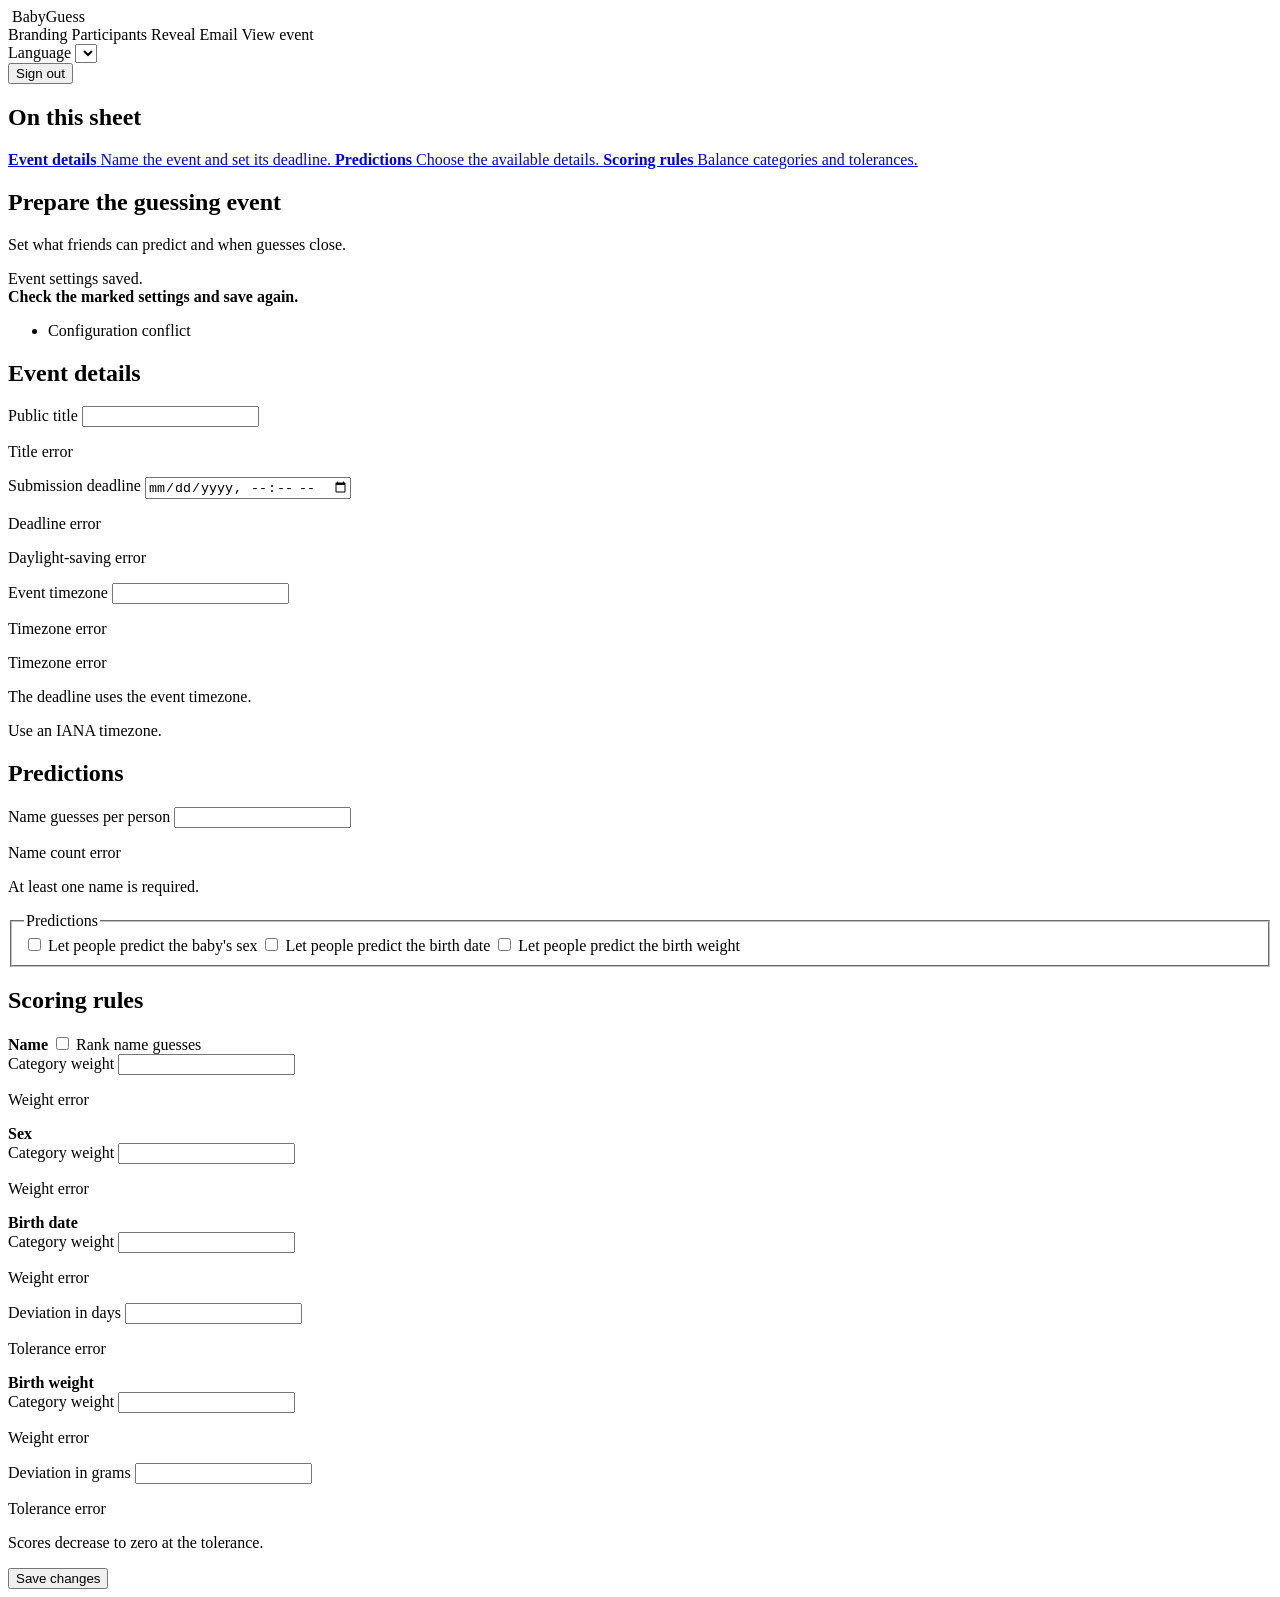
<file: src/main/resources/templates/admin/index.html>
<!doctype html>
<html lang="en" th:lang="${#locale.language}" xmlns:th="http://www.thymeleaf.org">
<head>
    <meta charset="utf-8">
    <meta name="viewport" content="width=device-width, initial-scale=1">
    <title th:text="#{admin.title}">Prepare the event — BabyGuess</title>
    <link rel="stylesheet" th:href="@{/css/app.css}">
</head>
<body class="admin-page">
<header class="admin-header">
    <a class="wordmark" th:href="@{/}">
        <img class="wordmark-logo" th:if="${branding.logoAvailable}" th:src="@{/branding/logo}" alt="">
        <span class="wordmark-title" th:text="${branding.eventTitle}">BabyGuess</span>
    </a>
    <div class="header-actions">
        <a class="text-link" th:href="@{/admin/branding}" th:text="#{admin.branding.navigation}">Branding</a>
        <a class="text-link" th:href="@{/admin/participants}" th:text="#{admin.participants.navigation}">Participants</a>
        <a class="text-link" th:href="@{/admin/reveal}" th:text="#{admin.reveal.navigation}">Reveal</a>
        <a class="text-link" th:href="@{/admin/email}" th:text="#{admin.email.navigation}">Email</a>
        <a class="text-link" th:href="@{/}" th:text="#{admin.viewEvent}">View event</a>
        <form class="language-picker" method="get" th:action="@{/admin}">
            <label class="visually-hidden" for="language" th:text="#{language.label}">Language</label>
            <select id="language" name="lang" onchange="this.form.submit()">
                <th:block th:replace="~{fragments/language :: options}"></th:block>
            </select>
        </form>
        <form class="inline-form" method="post" th:action="@{/logout}">
            <button class="text-button" type="submit" th:text="#{admin.signOut}">Sign out</button>
        </form>
    </div>
</header>

<main class="admin-layout">
    <aside class="event-margin">
        <h2 th:text="#{admin.margin.heading}">On this sheet</h2>
        <nav aria-label="Configuration sections">
            <a href="#event-details">
                <strong th:text="#{admin.section.event}">Event details</strong>
                <span th:text="#{admin.margin.event}">Name the event and set its deadline.</span>
            </a>
            <a href="#predictions">
                <strong th:text="#{admin.section.predictions}">Predictions</strong>
                <span th:text="#{admin.margin.predictions}">Choose the available details.</span>
            </a>
            <a href="#scoring">
                <strong th:text="#{admin.section.scoring}">Scoring rules</strong>
                <span th:text="#{admin.margin.scoring}">Balance categories and tolerances.</span>
            </a>
        </nav>
    </aside>

    <article class="event-sheet">
        <header class="sheet-heading">
            <h1 th:text="#{admin.heading}">Prepare the guessing event</h1>
            <p th:text="#{admin.intro}">Set what friends can predict and when guesses close.</p>
        </header>

        <div class="save-message" role="status" th:if="${saved}" th:text="#{admin.saved}">Event settings saved.</div>

        <form class="event-form" method="post" th:action="@{/admin}" th:object="${eventForm}">
            <input type="hidden" th:field="*{version}">

            <div class="error-summary" role="alert" th:if="${#fields.hasAnyErrors()}">
                <strong th:text="#{admin.error.summary}">Check the marked settings and save again.</strong>
                <ul th:if="${#fields.hasGlobalErrors()}">
                    <li th:each="error : ${#fields.globalErrors()}" th:text="${error}">Configuration conflict</li>
                </ul>
            </div>

            <section class="form-section" id="event-details">
                <h2 th:text="#{admin.section.event}">Event details</h2>

                <div class="field field-wide">
                    <label for="title" th:text="#{admin.event.title}">Public title</label>
                    <input id="title" type="text" maxlength="160" required th:field="*{title}" th:errorclass="invalid">
                    <p class="field-error" th:errors="*{title}">Title error</p>
                </div>

                <div class="field-row">
                    <div class="field">
                        <label for="submissionDeadline" th:text="#{admin.event.deadline}">Submission deadline</label>
                        <input id="submissionDeadline" type="datetime-local" required
                               th:field="*{submissionDeadline}" th:errorclass="invalid">
                        <p class="field-error" th:errors="*{submissionDeadline}">Deadline error</p>
                        <p class="field-error" th:errors="*{deadlineResolvable}">Daylight-saving error</p>
                    </div>
                    <div class="field">
                        <label for="eventTimezone" th:text="#{admin.event.timezone}">Event timezone</label>
                        <input id="eventTimezone" type="text" list="timezone-options" maxlength="80" required
                               autocomplete="off" th:field="*{eventTimezone}" th:errorclass="invalid">
                        <datalist id="timezone-options">
                            <option th:each="timezone : ${timezoneSuggestions}" th:value="${timezone}"></option>
                        </datalist>
                        <p class="field-error" th:errors="*{eventTimezone}">Timezone error</p>
                        <p class="field-error" th:errors="*{timezoneValid}">Timezone error</p>
                    </div>
                </div>
                <p class="section-help" th:text="#{admin.event.deadline.help}">The deadline uses the event timezone.</p>
                <p class="section-help" th:text="#{admin.event.timezone.help}">Use an IANA timezone.</p>
            </section>

            <section class="form-section" id="predictions">
                <h2 th:text="#{admin.section.predictions}">Predictions</h2>

                <div class="field compact-field">
                    <label for="maximumNameGuesses" th:text="#{admin.predictions.names}">Name guesses per person</label>
                    <input id="maximumNameGuesses" type="number" min="1" required
                           th:field="*{maximumNameGuesses}" th:errorclass="invalid">
                    <p class="field-error" th:errors="*{maximumNameGuesses}">Name count error</p>
                    <p class="field-help" th:text="#{admin.predictions.names.help}">At least one name is required.</p>
                </div>

                <fieldset class="category-switches">
                    <legend class="visually-hidden" th:text="#{admin.section.predictions}">Predictions</legend>
                    <label class="switch-row" for="sexEnabled">
                        <input id="sexEnabled" type="checkbox" th:field="*{sexEnabled}">
                        <span th:text="#{admin.predictions.sex}">Let people predict the baby's sex</span>
                    </label>
                    <label class="switch-row" for="birthDateEnabled">
                        <input id="birthDateEnabled" type="checkbox" th:field="*{birthDateEnabled}">
                        <span th:text="#{admin.predictions.date}">Let people predict the birth date</span>
                    </label>
                    <label class="switch-row" for="birthWeightEnabled">
                        <input id="birthWeightEnabled" type="checkbox" th:field="*{birthWeightEnabled}">
                        <span th:text="#{admin.predictions.weight}">Let people predict the birth weight</span>
                    </label>
                </fieldset>
            </section>

            <section class="form-section" id="scoring">
                <h2 th:text="#{admin.section.scoring}">Scoring rules</h2>

                <div class="score-line">
                    <div>
                        <strong th:text="#{admin.scoring.name}">Name</strong>
                        <label class="inline-check" for="rankedNameScoring">
                            <input id="rankedNameScoring" type="checkbox" th:field="*{rankedNameScoring}">
                            <span th:text="#{admin.scoring.name.ranked}">Rank name guesses</span>
                        </label>
                    </div>
                    <div class="field score-input">
                        <label for="nameWeight" th:text="#{admin.scoring.weight}">Category weight</label>
                        <input id="nameWeight" type="number" min="0" step="0.01" required
                               th:field="*{nameWeight}" th:errorclass="invalid">
                        <p class="field-error" th:errors="*{nameWeight}">Weight error</p>
                    </div>
                </div>

                <div class="score-line" th:classappend="${eventForm.sexEnabled} ? '' : ' category-muted'">
                    <strong th:text="#{admin.category.sex}">Sex</strong>
                    <div class="field score-input">
                        <label for="sexWeight" th:text="#{admin.scoring.weight}">Category weight</label>
                        <input id="sexWeight" type="number" min="0" step="0.01" required
                               th:field="*{sexWeight}" th:errorclass="invalid">
                        <p class="field-error" th:errors="*{sexWeight}">Weight error</p>
                    </div>
                </div>

                <div class="score-line score-line-tolerance" th:classappend="${eventForm.birthDateEnabled} ? '' : ' category-muted'">
                    <strong th:text="#{admin.category.date}">Birth date</strong>
                    <div class="field score-input">
                        <label for="birthDateWeight" th:text="#{admin.scoring.weight}">Category weight</label>
                        <input id="birthDateWeight" type="number" min="0" step="0.01" required
                               th:field="*{birthDateWeight}" th:errorclass="invalid">
                        <p class="field-error" th:errors="*{birthDateWeight}">Weight error</p>
                    </div>
                    <div class="field score-input tolerance-input">
                        <label for="birthDateToleranceDays" th:text="#{admin.scoring.date.tolerance}">Deviation in days</label>
                        <input id="birthDateToleranceDays" type="number" min="0" required
                               th:field="*{birthDateToleranceDays}" th:errorclass="invalid">
                        <p class="field-error" th:errors="*{birthDateToleranceDays}">Tolerance error</p>
                    </div>
                </div>

                <div class="score-line score-line-tolerance" th:classappend="${eventForm.birthWeightEnabled} ? '' : ' category-muted'">
                    <strong th:text="#{admin.category.weight}">Birth weight</strong>
                    <div class="field score-input">
                        <label for="birthWeightWeight" th:text="#{admin.scoring.weight}">Category weight</label>
                        <input id="birthWeightWeight" type="number" min="0" step="0.01" required
                               th:field="*{birthWeightWeight}" th:errorclass="invalid">
                        <p class="field-error" th:errors="*{birthWeightWeight}">Weight error</p>
                    </div>
                    <div class="field score-input tolerance-input">
                        <label for="birthWeightToleranceGrams" th:text="#{admin.scoring.weight.tolerance}">Deviation in grams</label>
                        <input id="birthWeightToleranceGrams" type="number" min="0" required
                               th:field="*{birthWeightToleranceGrams}" th:errorclass="invalid">
                        <p class="field-error" th:errors="*{birthWeightToleranceGrams}">Tolerance error</p>
                    </div>
                </div>
                <p class="section-help" th:text="#{admin.scoring.tolerance.help}">Scores decrease to zero at the tolerance.</p>
            </section>

            <footer class="form-actions">
                <button type="submit" th:text="#{admin.save}">Save changes</button>
            </footer>
        </form>
    </article>
</main>
</body>
</html>
</file>
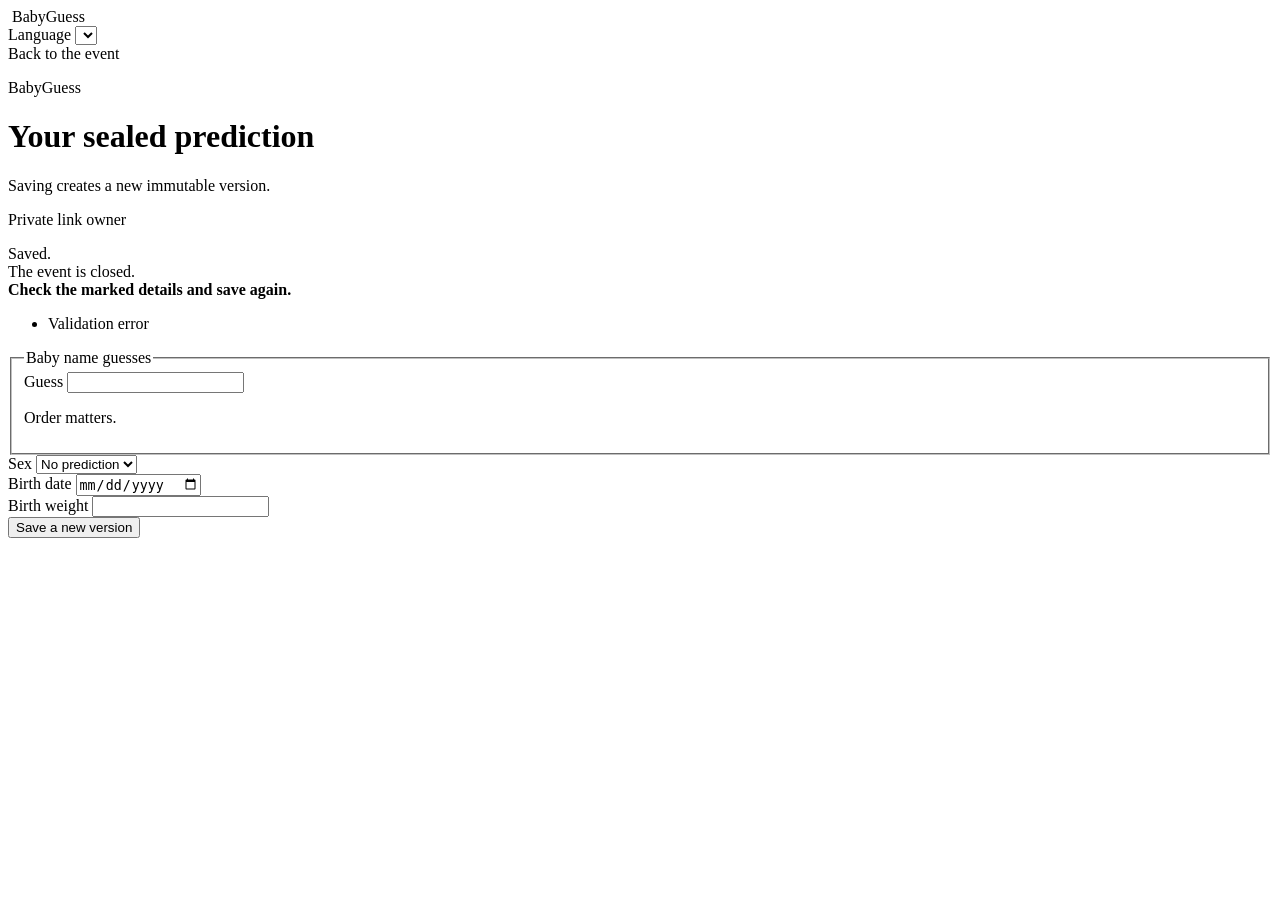
<file: src/main/resources/templates/edit.html>
<!doctype html>
<html lang="en" th:lang="${#locale.language}" xmlns:th="http://www.thymeleaf.org">
<head>
    <meta charset="utf-8">
    <meta name="viewport" content="width=device-width, initial-scale=1">
    <title th:text="#{edit.title(${eventTitle})}">Review your prediction — BabyGuess</title>
    <link rel="stylesheet" th:href="@{/css/app.css}">
</head>
<body class="edit-page" th:classappend="${branding.backgroundAvailable} ? ' public-branding-background' : ''">
<header class="site-header">
    <a class="wordmark" th:href="@{/}">
        <img class="wordmark-logo" th:if="${branding.logoAvailable}" th:src="@{/branding/logo}" alt="">
        <span class="wordmark-title" th:text="${branding.eventTitle}">BabyGuess</span>
    </a>
    <div class="header-actions">
        <form class="language-picker" method="get">
            <label class="visually-hidden" for="language" th:text="#{language.label}">Language</label>
            <select id="language" name="lang" onchange="this.form.submit()">
                <th:block th:replace="~{fragments/language :: options}"></th:block>
            </select>
        </form>
        <a class="text-link" th:href="@{/}" th:text="#{thanks.back}">Back to the event</a>
    </div>
</header>

<main class="edit-layout">
    <header class="edit-heading">
        <p class="event-prompt" th:text="${eventTitle}">BabyGuess</p>
        <h1 th:text="#{edit.heading}">Your sealed prediction</h1>
        <p class="intro" th:text="#{edit.intro}">Saving creates a new immutable version.</p>
        <p class="identity-note" th:text="#{edit.identity(${displayName}, ${emailAddress})}">Private link owner</p>
    </header>

    <section class="event-sheet edit-sheet">
        <div class="save-message" role="status" th:if="${param.saved}" th:text="#{edit.saved}">Saved.</div>
        <div class="closed-message" role="status" th:unless="${eventOpen}" th:text="#{edit.closed}">The event is closed.</div>

        <form class="submission-form" method="post" th:object="${editForm}">
            <input type="hidden" th:name="${_csrf.parameterName}" th:value="${_csrf.token}">
            <div class="error-summary" role="alert" th:if="${#fields.hasAnyErrors()}">
                <strong th:text="#{submission.error.summary}">Check the marked details and save again.</strong>
                <ul>
                    <li th:each="error : ${#fields.allErrors()}" th:text="${error}">Validation error</li>
                </ul>
            </div>

            <fieldset class="name-fields">
                <legend th:text="#{submission.names}">Baby name guesses</legend>
                <div class="field" th:each="index : ${#numbers.sequence(0, maximumNameGuesses - 1)}">
                    <label th:for="${'editNameGuess-' + index}" th:text="#{submission.name.position(${index + 1})}">Guess</label>
                    <input type="text" maxlength="160" autocomplete="off"
                           th:id="${'editNameGuess-' + index}"
                           th:required="${index == 0}"
                           th:disabled="${!eventOpen}"
                           th:field="*{nameGuesses[__${index}__]}">
                </div>
                <p class="field-help" th:text="#{submission.names.help}">Order matters.</p>
            </fieldset>

            <div class="field" th:if="${sexEnabled}">
                <label for="predictedSex"><span th:text="#{submission.sex}">Sex</span></label>
                <select id="predictedSex" th:field="*{predictedSex}" th:disabled="${!eventOpen}">
                    <option value="" th:text="#{submission.sex.none}">No prediction</option>
                    <option value="GIRL" th:text="#{submission.sex.girl}">Girl</option>
                    <option value="BOY" th:text="#{submission.sex.boy}">Boy</option>
                </select>
            </div>

            <div class="field" th:if="${birthDateEnabled}">
                <label for="predictedBirthDate"><span th:text="#{submission.birthDate}">Birth date</span></label>
                <input id="predictedBirthDate" type="date" th:field="*{predictedBirthDate}" th:disabled="${!eventOpen}">
            </div>

            <div class="field" th:if="${birthWeightEnabled}">
                <label for="predictedBirthWeightGrams"><span th:text="#{submission.birthWeight}">Birth weight</span></label>
                <input id="predictedBirthWeightGrams" type="number" min="1" step="1" inputmode="numeric"
                       th:field="*{predictedBirthWeightGrams}" th:disabled="${!eventOpen}" th:errorclass="invalid">
            </div>

            <button type="submit" th:if="${eventOpen}" th:text="#{edit.action}">Save a new version</button>
        </form>
    </section>
</main>
</body>
</html>
</file>
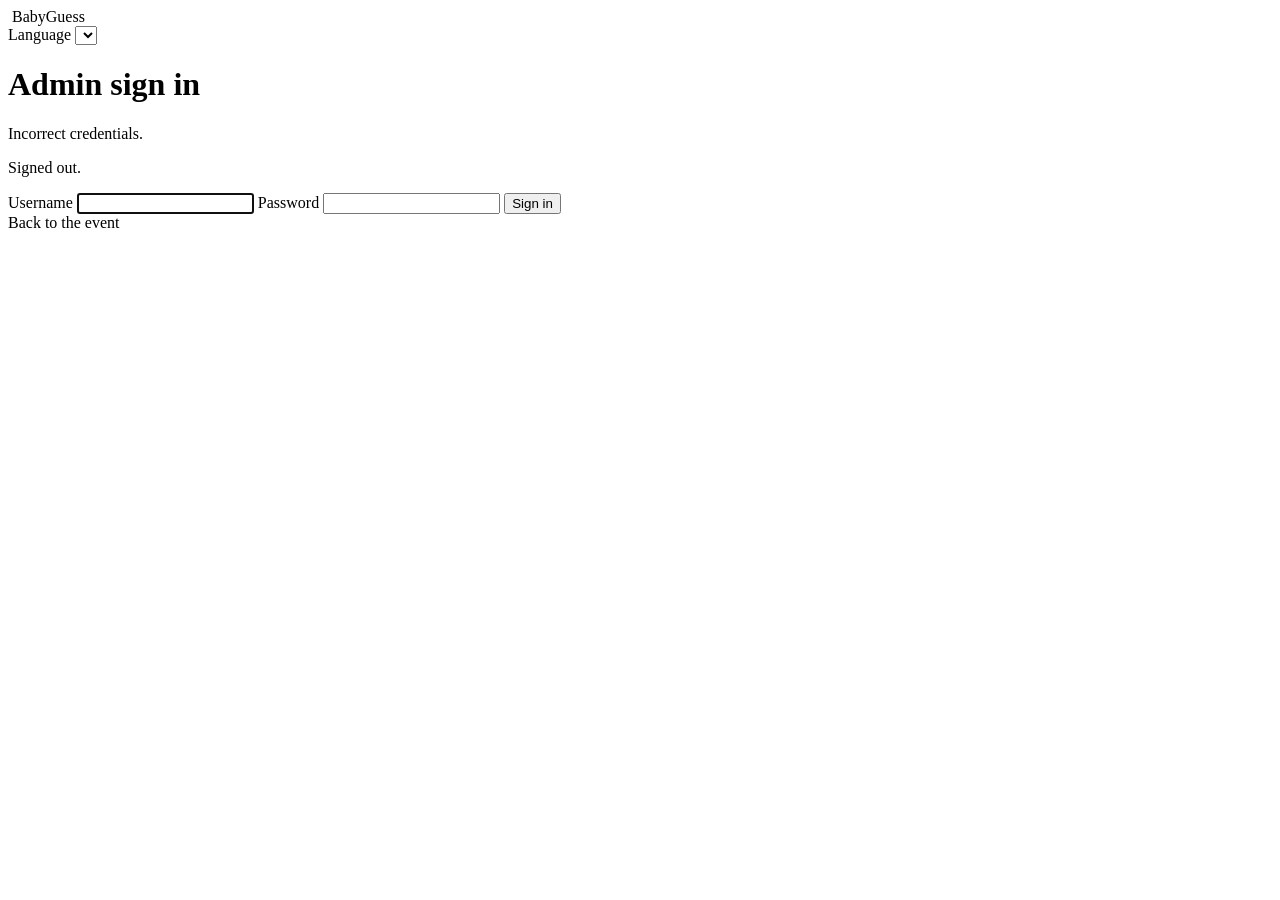
<file: src/main/resources/templates/login.html>
<!doctype html>
<html lang="en" th:lang="${#locale.language}" xmlns:th="http://www.thymeleaf.org">
<head>
    <meta charset="utf-8">
    <meta name="viewport" content="width=device-width, initial-scale=1">
    <title th:text="#{login.title}">Admin sign in — BabyGuess</title>
    <link rel="stylesheet" th:href="@{/css/app.css}">
</head>
<body class="centered-page">
<main class="auth-panel">
    <div class="panel-heading-row">
        <a class="wordmark" th:href="@{/}">
            <img class="wordmark-logo" th:if="${branding.logoAvailable}" th:src="@{/branding/logo}" alt="">
            <span class="wordmark-title" th:text="${branding.eventTitle}">BabyGuess</span>
        </a>
        <form class="language-picker" method="get" th:action="@{/login}">
            <label class="visually-hidden" for="language" th:text="#{language.label}">Language</label>
            <select id="language" name="lang" onchange="this.form.submit()">
                <th:block th:replace="~{fragments/language :: options}"></th:block>
            </select>
        </form>
    </div>
    <h1 th:text="#{login.heading}">Admin sign in</h1>
    <p class="form-message error" th:if="${param.error}" th:text="#{login.error}">Incorrect credentials.</p>
    <p class="form-message" th:if="${param.logout}" th:text="#{login.signedOut}">Signed out.</p>
    <form method="post" th:action="@{/login}">
        <label for="username" th:text="#{login.username}">Username</label>
        <input id="username" name="username" type="text" autocomplete="username" required autofocus>
        <label for="password" th:text="#{login.password}">Password</label>
        <input id="password" name="password" type="password" autocomplete="current-password" required>
        <button type="submit" th:text="#{login.action}">Sign in</button>
    </form>
    <a class="text-link" th:href="@{/}" th:text="#{login.back}">Back to the event</a>
</main>
</body>
</html>
</file>
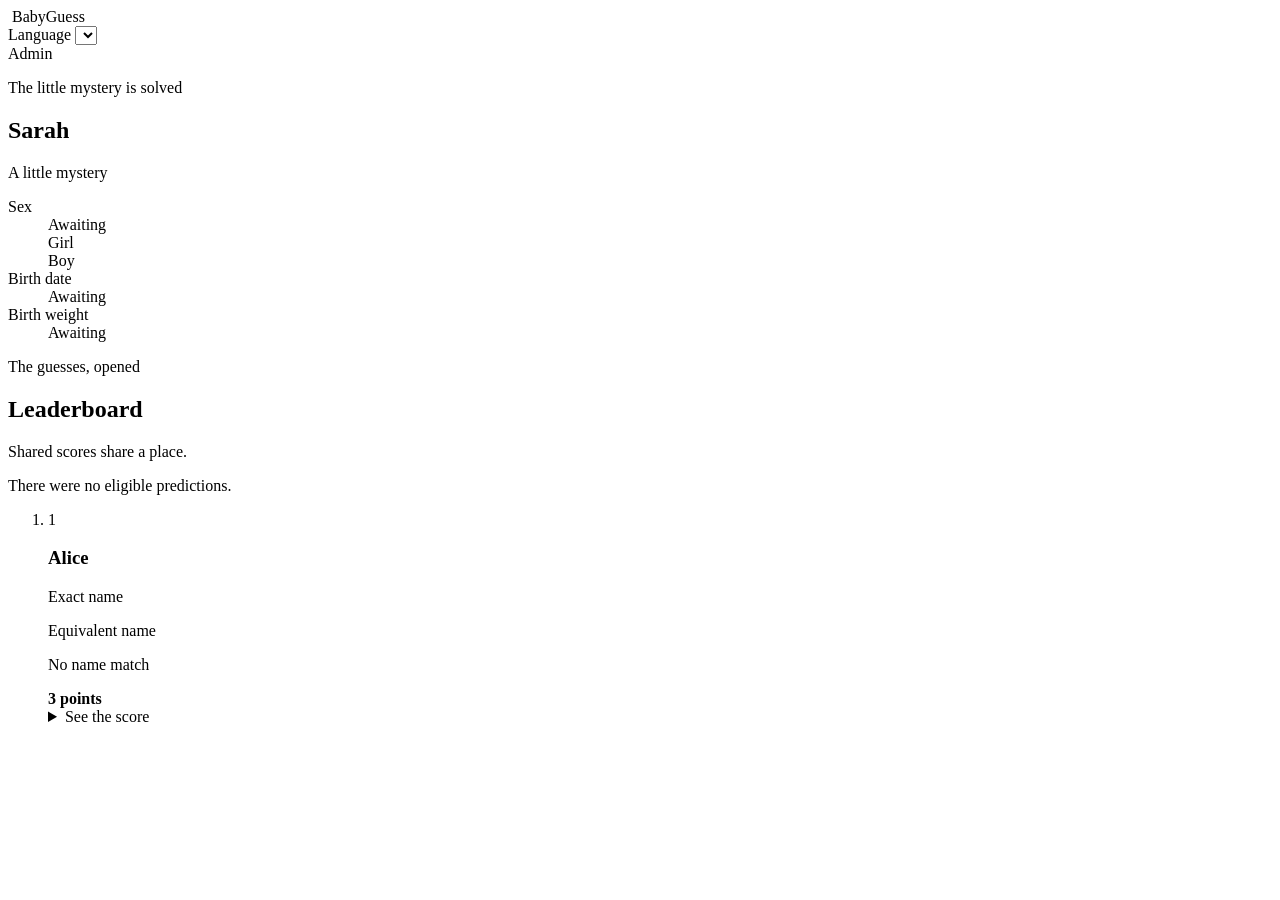
<file: src/main/resources/templates/reveal.html>
<!doctype html>
<html lang="en" th:lang="${#locale.language}" xmlns:th="http://www.thymeleaf.org">
<head>
    <meta charset="utf-8">
    <meta name="viewport" content="width=device-width, initial-scale=1">
    <title th:text="#{reveal.title(${reveal.eventTitle})}">The reveal - BabyGuess</title>
    <link rel="stylesheet" th:href="@{/css/app.css}">
</head>
<body class="public-reveal-page" th:classappend="${branding.backgroundAvailable} ? ' public-branding-background' : ''">
<header class="site-header reveal-site-header">
    <a class="wordmark" th:href="@{/results}">
        <img class="wordmark-logo" th:if="${branding.logoAvailable}" th:src="@{/branding/logo}" alt="">
        <span class="wordmark-title" th:text="${branding.eventTitle}">BabyGuess</span>
    </a>
    <div class="header-actions">
        <form class="language-picker" method="get" th:action="@{/results}">
            <label class="visually-hidden" for="language" th:text="#{language.label}">Language</label>
            <select id="language" name="lang" onchange="this.form.submit()">
                <th:block th:replace="~{fragments/language :: options}"></th:block>
            </select>
        </form>
        <a class="text-link" th:href="@{/admin}" th:text="#{nav.admin}">Admin</a>
    </div>
</header>

<main class="public-reveal">
    <section class="opened-envelope" aria-labelledby="reveal-name">
        <div class="envelope-flap" aria-hidden="true"></div>
        <div class="reveal-letter">
            <p class="reveal-kicker" th:text="#{reveal.announcement}">The little mystery is solved</p>
            <h1 id="reveal-name" th:text="${reveal.actualName}">Sarah</h1>
            <p class="reveal-event-title" th:text="${reveal.eventTitle}">A little mystery</p>
            <dl class="reveal-facts">
                <div th:if="${reveal.sexEnabled}">
                    <dt th:text="#{submission.sex}">Sex</dt>
                    <dd th:if="${reveal.actualSex == null}" th:text="#{admin.reveal.details.awaiting}">Awaiting</dd>
                    <dd th:if="${reveal.actualSex != null && reveal.actualSex.name() == 'GIRL'}" th:text="#{submission.sex.girl}">Girl</dd>
                    <dd th:if="${reveal.actualSex != null && reveal.actualSex.name() == 'BOY'}" th:text="#{submission.sex.boy}">Boy</dd>
                </div>
                <div th:if="${reveal.birthDateEnabled}">
                    <dt th:text="#{submission.birthDate}">Birth date</dt>
                    <dd th:text="${reveal.actualBirthDate != null ? reveal.actualBirthDate : #messages.msg('admin.reveal.details.awaiting')}">Awaiting</dd>
                </div>
                <div th:if="${reveal.birthWeightEnabled}">
                    <dt th:text="#{submission.birthWeight}">Birth weight</dt>
                    <dd th:text="${reveal.actualBirthWeightGrams != null ? reveal.actualBirthWeightGrams + ' g' : #messages.msg('admin.reveal.details.awaiting')}">Awaiting</dd>
                </div>
            </dl>
        </div>
    </section>

    <section class="public-leaderboard" aria-labelledby="leaderboard-heading">
        <header class="public-leaderboard-heading">
            <div>
                <p th:text="#{reveal.results.kicker}">The guesses, opened</p>
                <h2 id="leaderboard-heading" th:text="#{reveal.results.heading}">Leaderboard</h2>
            </div>
            <p th:text="#{reveal.results.intro}">Shared scores share a place.</p>
        </header>

        <p class="public-results-empty" th:if="${reveal.leaderboard.empty}"
           th:text="#{reveal.results.empty}">There were no eligible predictions.</p>

        <ol class="public-leaderboard-list" th:if="${!reveal.leaderboard.empty}">
            <li th:each="entry : ${reveal.leaderboard}" th:value="${entry.place}"
                th:classappend="${entry.place == 1} ? ' public-winner' : ''">
                <header class="public-result-line">
                    <span class="public-place" th:text="${entry.place}">1</span>
                    <div>
                        <h3 th:text="${entry.displayName}">Alice</h3>
                        <p th:if="${entry.exactName}" th:text="#{reveal.name.exact(${entry.matchedName})}">Exact name</p>
                        <p th:if="${entry.equivalentName}" th:text="#{reveal.name.equivalent(${entry.matchedName})}">Equivalent name</p>
                        <p th:if="${!entry.exactName && !entry.equivalentName}" th:text="#{reveal.name.none}">No name match</p>
                    </div>
                    <strong th:text="#{reveal.points(${entry.totalScore})}">3 points</strong>
                </header>

                <details class="public-breakdown" th:open="${entry.place == 1}">
                    <summary th:text="#{reveal.breakdown}">See the score</summary>
                    <dl>
                        <div>
                            <dt th:text="#{admin.scoring.name}">Name</dt>
                            <dd>
                                <span th:if="${entry.exactName}" th:text="#{reveal.name.exact(${entry.matchedName})}">Exact</span>
                                <span th:if="${entry.equivalentName}" th:text="#{reveal.name.equivalent(${entry.matchedName})}">Equivalent</span>
                                <span th:if="${!entry.exactName && !entry.equivalentName}" th:text="#{reveal.name.none}">No match</span>
                                <strong th:text="#{reveal.points(${entry.nameScore})}">1 point</strong>
                            </dd>
                        </div>
                        <div th:if="${reveal.sexEnabled}" th:with="result=${entry.sex}">
                            <dt th:text="#{submission.sex}">Sex</dt>
                            <dd>
                                <span th:if="${result.awaiting}" th:text="#{admin.reveal.preview.awaiting}">Awaiting actual result</span>
                                <span th:if="${result.missing}" th:text="#{admin.reveal.preview.missing}">No prediction</span>
                                <span th:if="${result.exact && result.prediction == 'GIRL'}" th:text="#{submission.sex.girl}">Girl</span>
                                <span th:if="${result.exact && result.prediction == 'BOY'}" th:text="#{submission.sex.boy}">Boy</span>
                                <span th:if="${result.wrong && result.prediction == 'GIRL'}" th:text="#{admin.reveal.preview.wrong(${#messages.msg('submission.sex.girl')})}">Girl - incorrect</span>
                                <span th:if="${result.wrong && result.prediction == 'BOY'}" th:text="#{admin.reveal.preview.wrong(${#messages.msg('submission.sex.boy')})}">Boy - incorrect</span>
                                <strong th:text="#{reveal.points(${result.score})}">1 point</strong>
                            </dd>
                        </div>
                        <div th:if="${reveal.birthDateEnabled}" th:with="result=${entry.birthDate}">
                            <dt th:text="#{submission.birthDate}">Birth date</dt>
                            <dd>
                                <span th:if="${result.awaiting}" th:text="#{admin.reveal.preview.awaiting}">Awaiting actual result</span>
                                <span th:if="${result.missing}" th:text="#{admin.reveal.preview.missing}">No prediction</span>
                                <span th:if="${result.exact}" th:text="#{admin.reveal.preview.exact(${result.prediction})}">Exact</span>
                                <span th:if="${result.close}" th:text="#{admin.reveal.preview.date.close(${result.prediction}, ${result.difference}, ${result.percentage})}">Close</span>
                                <span th:if="${result.wrong}" th:text="#{admin.reveal.preview.date.wrong(${result.prediction}, ${result.difference})}">Incorrect</span>
                                <strong th:text="#{reveal.points(${result.score})}">1 point</strong>
                            </dd>
                        </div>
                        <div th:if="${reveal.birthWeightEnabled}" th:with="result=${entry.birthWeight}">
                            <dt th:text="#{submission.birthWeight}">Birth weight</dt>
                            <dd>
                                <span th:if="${result.awaiting}" th:text="#{admin.reveal.preview.awaiting}">Awaiting actual result</span>
                                <span th:if="${result.missing}" th:text="#{admin.reveal.preview.missing}">No prediction</span>
                                <span th:if="${result.exact}" th:text="#{admin.reveal.preview.exact(${result.prediction})}">Exact</span>
                                <span th:if="${result.close}" th:text="#{admin.reveal.preview.weight.close(${result.prediction}, ${result.difference}, ${result.percentage})}">Close</span>
                                <span th:if="${result.wrong}" th:text="#{admin.reveal.preview.weight.wrong(${result.prediction}, ${result.difference})}">Incorrect</span>
                                <strong th:text="#{reveal.points(${result.score})}">1 point</strong>
                            </dd>
                        </div>
                    </dl>
                </details>
            </li>
        </ol>
    </section>
</main>
</body>
</html>
</file>
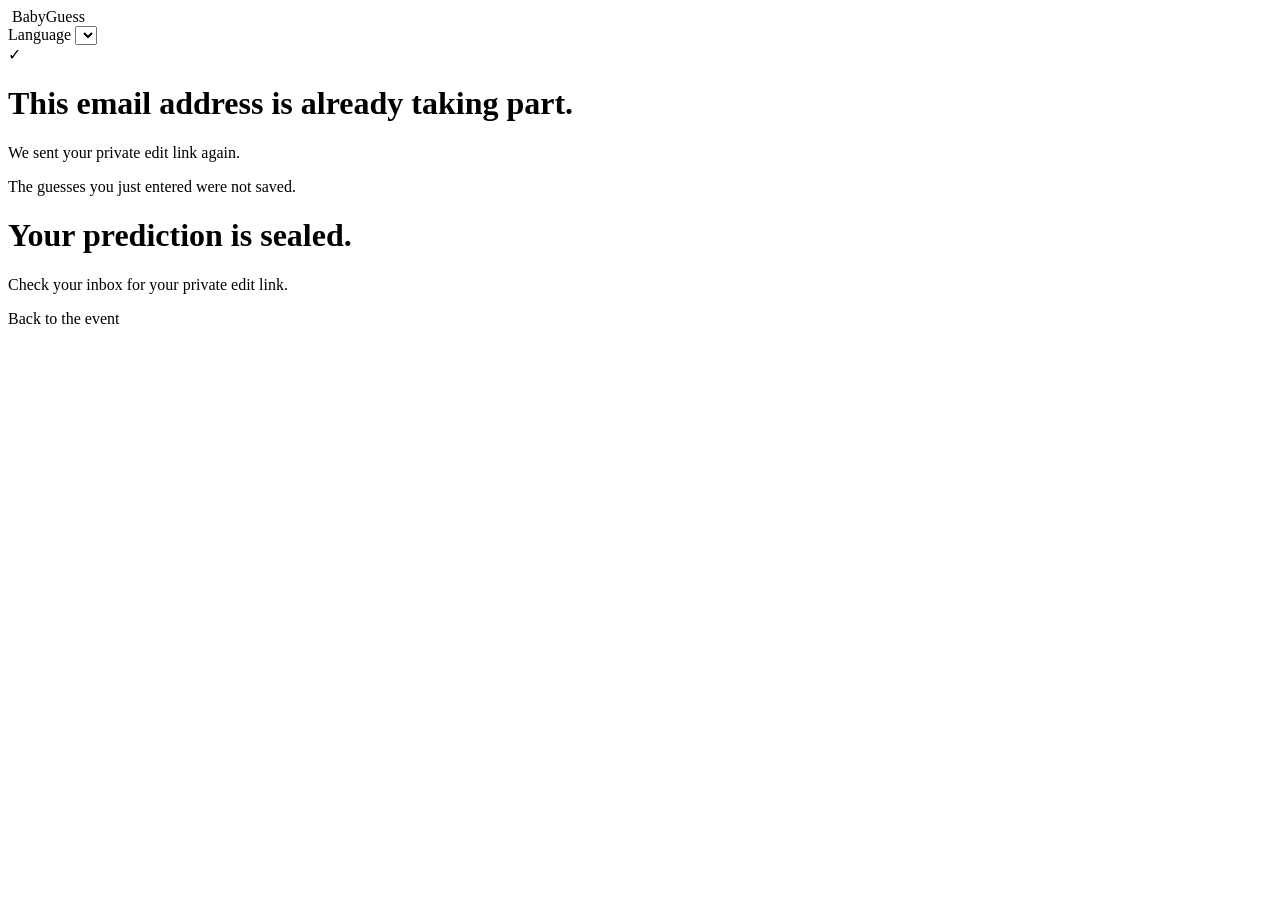
<file: src/main/resources/templates/thanks.html>
<!doctype html>
<html lang="en" th:lang="${#locale.language}" xmlns:th="http://www.thymeleaf.org">
<head>
    <meta charset="utf-8">
    <meta name="viewport" content="width=device-width, initial-scale=1">
    <title th:text="#{thanks.title}">Prediction received — BabyGuess</title>
    <link rel="stylesheet" th:href="@{/css/app.css}">
</head>
<body class="centered-page" th:classappend="${branding.backgroundAvailable} ? ' public-branding-background' : ''">
<main class="auth-panel thanks-panel">
    <div class="panel-heading-row">
        <a class="wordmark" th:href="@{/}">
            <img class="wordmark-logo" th:if="${branding.logoAvailable}" th:src="@{/branding/logo}" alt="">
            <span class="wordmark-title" th:text="${branding.eventTitle}">BabyGuess</span>
        </a>
        <form class="language-picker" method="get" th:action="@{/thanks}">
            <label class="visually-hidden" for="language" th:text="#{language.label}">Language</label>
            <select id="language" name="lang" onchange="this.form.submit()">
                <th:block th:replace="~{fragments/language :: options}"></th:block>
            </select>
        </form>
    </div>
    <div class="sealed-mark" aria-hidden="true" th:text="${existingParticipant} ? '!' : '✓'">✓</div>
    <th:block th:if="${existingParticipant}">
        <h1 th:text="#{thanks.existing.heading}">This email address is already taking part.</h1>
        <p class="intro" th:text="#{thanks.existing.body}">We sent your private edit link again.</p>
        <p class="form-message error" th:text="#{thanks.existing.notStored}">The guesses you just entered were not
            saved.</p>
    </th:block>
    <th:block th:unless="${existingParticipant}">
        <h1 th:text="#{thanks.heading}">Your prediction is sealed.</h1>
        <p class="intro" th:text="#{thanks.body}">Check your inbox for your private edit link.</p>
    </th:block>
    <a class="text-link" th:href="@{/}" th:text="#{thanks.back}">Back to the event</a>
</main>
</body>
</html>
</file>
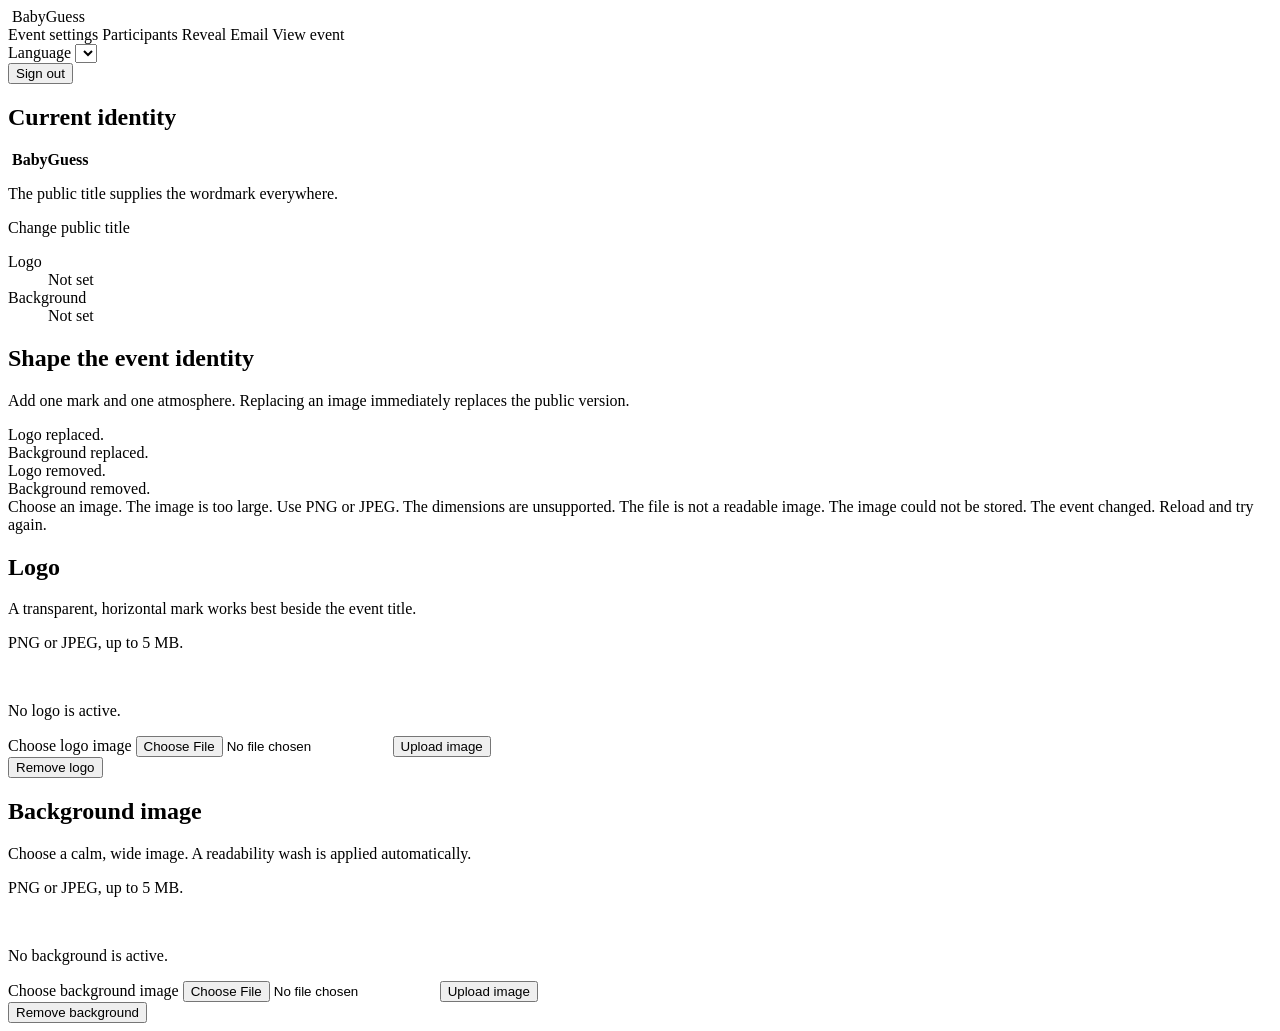
<file: src/main/resources/templates/admin/branding.html>
<!doctype html>
<html lang="en" th:lang="${#locale.language}" xmlns:th="http://www.thymeleaf.org">
<head>
    <meta charset="utf-8">
    <meta name="viewport" content="width=device-width, initial-scale=1">
    <title th:text="#{admin.branding.title}">Event branding - BabyGuess</title>
    <link rel="stylesheet" th:href="@{/css/app.css}">
</head>
<body class="admin-page branding-admin-page">
<header class="admin-header">
    <a class="wordmark" th:href="@{/}">
        <img class="wordmark-logo" th:if="${branding.logoAvailable}" th:src="@{/branding/logo}" alt="">
        <span class="wordmark-title" th:text="${branding.eventTitle}">BabyGuess</span>
    </a>
    <div class="header-actions">
        <a class="text-link" th:href="@{/admin}" th:text="#{admin.participants.settings}">Event settings</a>
        <a class="text-link" th:href="@{/admin/participants}" th:text="#{admin.participants.navigation}">Participants</a>
        <a class="text-link" th:href="@{/admin/reveal}" th:text="#{admin.reveal.navigation}">Reveal</a>
        <a class="text-link" th:href="@{/admin/email}" th:text="#{admin.email.navigation}">Email</a>
        <a class="text-link" th:href="@{/}" th:text="#{admin.viewEvent}">View event</a>
        <form class="language-picker" method="get" th:action="@{/admin/branding}">
            <label class="visually-hidden" for="language" th:text="#{language.label}">Language</label>
            <select id="language" name="lang" onchange="this.form.submit()">
                <th:block th:replace="~{fragments/language :: options}"></th:block>
            </select>
        </form>
        <form class="inline-form" method="post" th:action="@{/logout}">
            <button class="text-button" type="submit" th:text="#{admin.signOut}">Sign out</button>
        </form>
    </div>
</header>

<main class="admin-layout branding-layout">
    <aside class="brand-proof">
        <h2 th:text="#{admin.branding.proof.heading}">Current identity</h2>
        <div class="brand-proof-wordmark">
            <img th:if="${branding.logoAvailable}" th:src="@{/branding/logo}" alt="">
            <strong th:text="${branding.eventTitle}">BabyGuess</strong>
        </div>
        <p th:text="#{admin.branding.proof.body}">The public title supplies the wordmark everywhere.</p>
        <a class="text-link" th:href="@{/admin#event-details}" th:text="#{admin.branding.proof.titleAction}">Change public title</a>
        <dl class="brand-proof-status">
            <div>
                <dt th:text="#{admin.branding.logo}">Logo</dt>
                <dd th:text="${branding.logoAvailable} ? #{admin.branding.active} : #{admin.branding.notSet}">Not set</dd>
            </div>
            <div>
                <dt th:text="#{admin.branding.background}">Background</dt>
                <dd th:text="${branding.backgroundAvailable} ? #{admin.branding.active} : #{admin.branding.notSet}">Not set</dd>
            </div>
        </dl>
    </aside>

    <article class="event-sheet branding-sheet">
        <header class="sheet-heading branding-heading">
            <h1 th:text="#{admin.branding.heading}">Shape the event identity</h1>
            <p th:text="#{admin.branding.intro}">Add one mark and one atmosphere. Replacing an image immediately replaces the public version.</p>
        </header>

        <div class="save-message" role="status" th:if="${brandingSaved == 'LOGO'}" th:text="#{admin.branding.logo.saved}">Logo replaced.</div>
        <div class="save-message" role="status" th:if="${brandingSaved == 'BACKGROUND'}" th:text="#{admin.branding.background.saved}">Background replaced.</div>
        <div class="save-message" role="status" th:if="${brandingRemoved == 'LOGO'}" th:text="#{admin.branding.logo.removed}">Logo removed.</div>
        <div class="save-message" role="status" th:if="${brandingRemoved == 'BACKGROUND'}" th:text="#{admin.branding.background.removed}">Background removed.</div>

        <div class="delivery-message delivery-message-error" role="alert" th:if="${brandingError}">
            <span th:if="${brandingError == 'EMPTY'}" th:text="#{admin.branding.error.empty}">Choose an image.</span>
            <span th:if="${brandingError == 'TOO_LARGE'}" th:text="#{admin.branding.error.tooLarge}">The image is too large.</span>
            <span th:if="${brandingError == 'UNSUPPORTED_TYPE'}" th:text="#{admin.branding.error.unsupported}">Use PNG or JPEG.</span>
            <span th:if="${brandingError == 'INVALID_DIMENSIONS'}" th:text="#{admin.branding.error.dimensions}">The dimensions are unsupported.</span>
            <span th:if="${brandingError == 'CORRUPT_IMAGE'}" th:text="#{admin.branding.error.corrupt}">The file is not a readable image.</span>
            <span th:if="${brandingError == 'STORAGE_UNAVAILABLE'}" th:text="#{admin.branding.error.storage}">The image could not be stored.</span>
            <span th:if="${brandingError == 'STALE'}" th:text="#{admin.branding.error.stale}">The event changed. Reload and try again.</span>
        </div>

        <div class="branding-assets">
            <section class="branding-asset-row" aria-labelledby="logo-heading">
                <div class="branding-asset-copy">
                    <h2 id="logo-heading" th:text="#{admin.branding.logo}">Logo</h2>
                    <p th:text="#{admin.branding.logo.help}">A transparent, horizontal mark works best beside the event title.</p>
                    <p class="asset-spec" th:text="#{admin.branding.formatHelp}">PNG or JPEG, up to 5 MB.</p>
                </div>
                <div>
                    <div class="brand-image-proof logo-proof">
                        <img th:if="${branding.logoAvailable}" th:src="@{/branding/logo}" th:alt="#{admin.branding.logo.previewAlt}">
                        <p th:unless="${branding.logoAvailable}" th:text="#{admin.branding.logo.empty}">No logo is active.</p>
                    </div>
                    <form class="branding-upload-form" method="post" enctype="multipart/form-data" th:action="@{/admin/branding/logo}">
                        <input type="hidden" name="version" th:value="${branding.configurationVersion}">
                        <label for="logoFile" th:text="#{admin.branding.logo.choose}">Choose logo image</label>
                        <input id="logoFile" name="file" type="file" accept="image/png,image/jpeg" required>
                        <button type="submit" th:text="${branding.logoAvailable} ? #{admin.branding.replace} : #{admin.branding.upload}">Upload image</button>
                    </form>
                    <form class="branding-remove-form" method="post" th:if="${branding.logoAvailable}" th:action="@{/admin/branding/logo/remove}">
                        <input type="hidden" name="version" th:value="${branding.configurationVersion}">
                        <button class="secondary-button" type="submit" th:text="#{admin.branding.logo.remove}">Remove logo</button>
                    </form>
                </div>
            </section>

            <section class="branding-asset-row background-asset-row" aria-labelledby="background-heading">
                <div class="branding-asset-copy">
                    <h2 id="background-heading" th:text="#{admin.branding.background}">Background image</h2>
                    <p th:text="#{admin.branding.background.help}">Choose a calm, wide image. A readability wash is applied automatically.</p>
                    <p class="asset-spec" th:text="#{admin.branding.formatHelp}">PNG or JPEG, up to 5 MB.</p>
                </div>
                <div>
                    <div class="brand-image-proof background-proof">
                        <img th:if="${branding.backgroundAvailable}" th:src="@{/branding/background}" th:alt="#{admin.branding.background.previewAlt}">
                        <p th:unless="${branding.backgroundAvailable}" th:text="#{admin.branding.background.empty}">No background is active.</p>
                    </div>
                    <form class="branding-upload-form" method="post" enctype="multipart/form-data" th:action="@{/admin/branding/background}">
                        <input type="hidden" name="version" th:value="${branding.configurationVersion}">
                        <label for="backgroundFile" th:text="#{admin.branding.background.choose}">Choose background image</label>
                        <input id="backgroundFile" name="file" type="file" accept="image/png,image/jpeg" required>
                        <button type="submit" th:text="${branding.backgroundAvailable} ? #{admin.branding.replace} : #{admin.branding.upload}">Upload image</button>
                    </form>
                    <form class="branding-remove-form" method="post" th:if="${branding.backgroundAvailable}" th:action="@{/admin/branding/background/remove}">
                        <input type="hidden" name="version" th:value="${branding.configurationVersion}">
                        <button class="secondary-button" type="submit" th:text="#{admin.branding.background.remove}">Remove background</button>
                    </form>
                </div>
            </section>
        </div>
    </article>
</main>
</body>
</html>
</file>
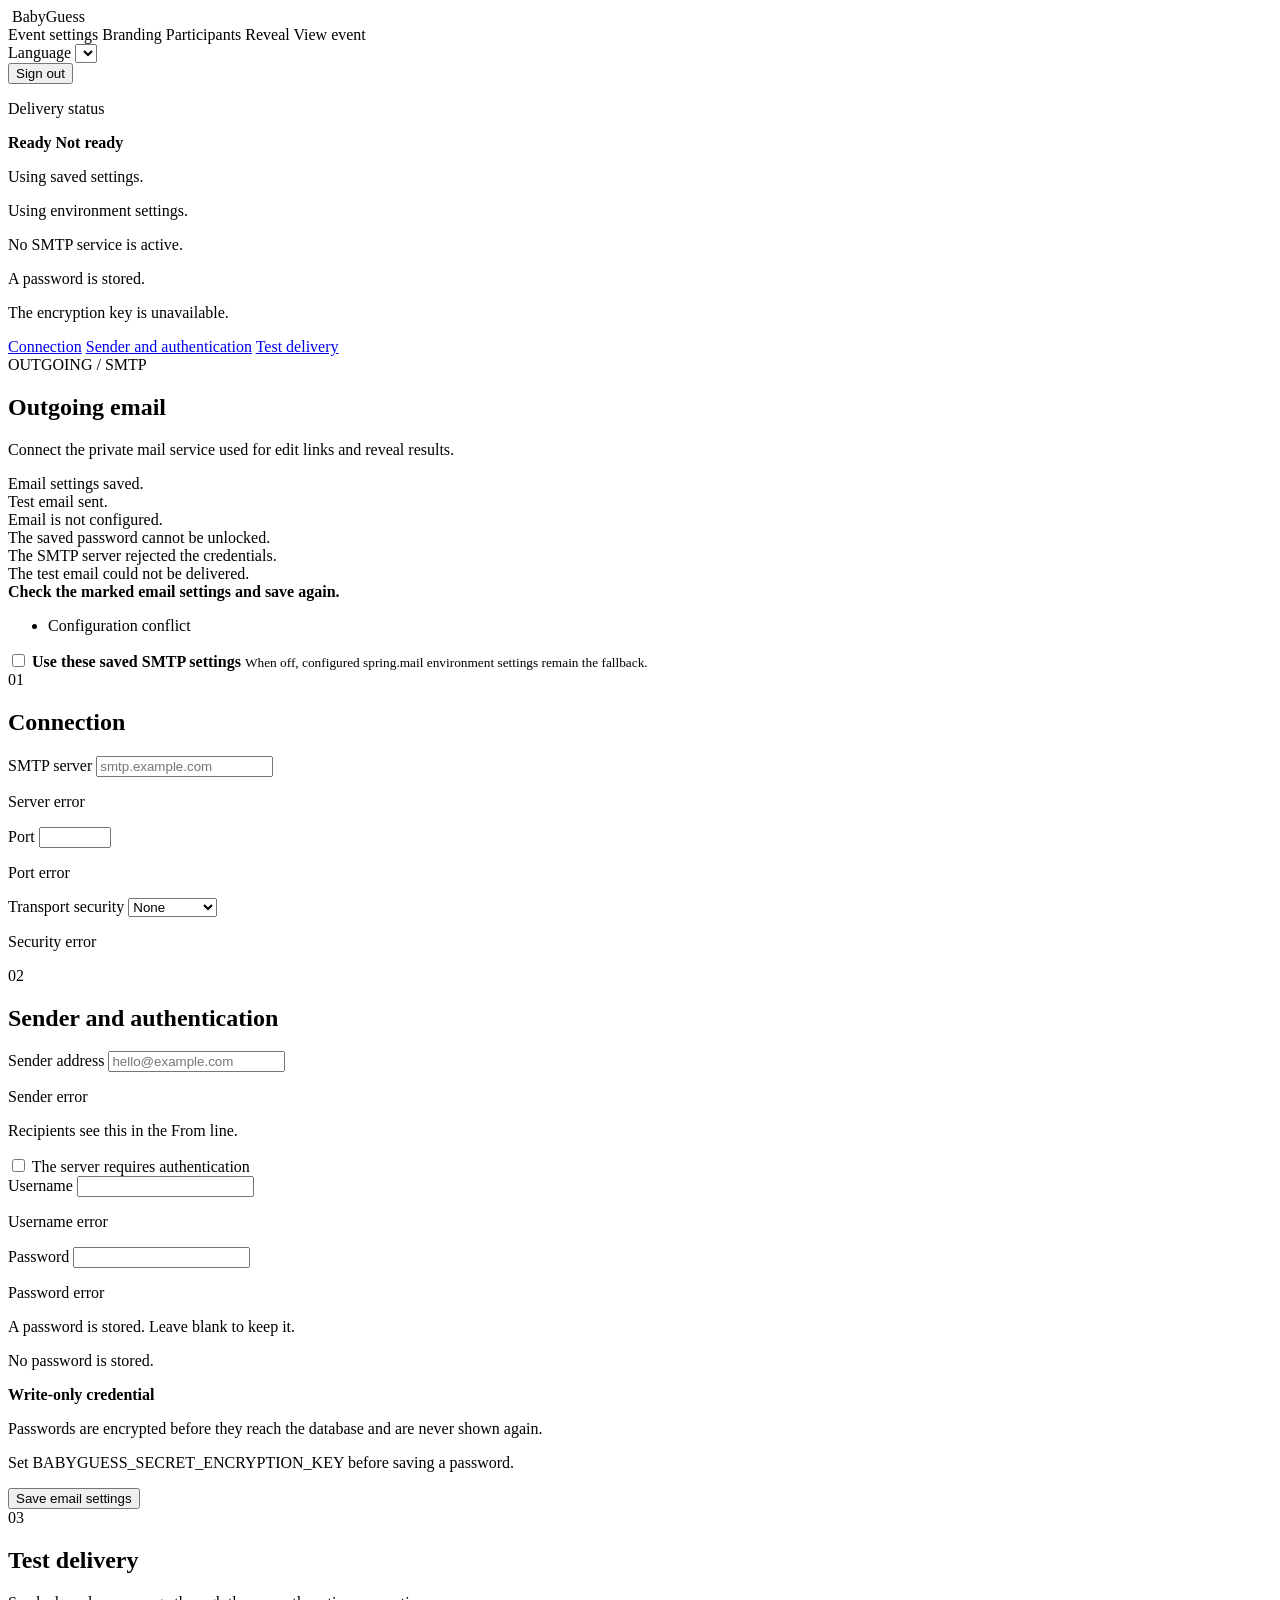
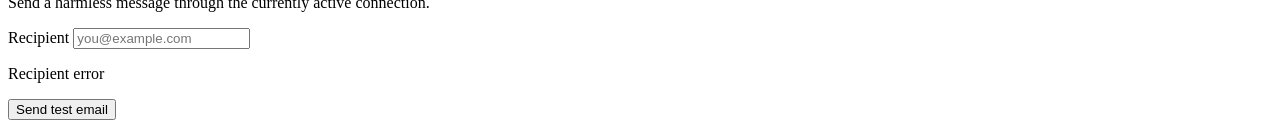
<file: src/main/resources/templates/admin/email.html>
<!doctype html>
<html lang="en" th:lang="${#locale.language}" xmlns:th="http://www.thymeleaf.org">
<head>
    <meta charset="utf-8">
    <meta name="viewport" content="width=device-width, initial-scale=1">
    <title th:text="#{admin.email.title}">Outgoing email - BabyGuess</title>
    <link rel="stylesheet" th:href="@{/css/app.css}">
</head>
<body class="admin-page mailroom-page">
<header class="admin-header">
    <a class="wordmark" th:href="@{/}">
        <img class="wordmark-logo" th:if="${branding.logoAvailable}" th:src="@{/branding/logo}" alt="">
        <span class="wordmark-title" th:text="${branding.eventTitle}">BabyGuess</span>
    </a>
    <div class="header-actions">
        <a class="text-link" th:href="@{/admin}" th:text="#{admin.participants.settings}">Event settings</a>
        <a class="text-link" th:href="@{/admin/branding}" th:text="#{admin.branding.navigation}">Branding</a>
        <a class="text-link" th:href="@{/admin/participants}" th:text="#{admin.participants.navigation}">Participants</a>
        <a class="text-link" th:href="@{/admin/reveal}" th:text="#{admin.reveal.navigation}">Reveal</a>
        <a class="text-link" th:href="@{/}" th:text="#{admin.viewEvent}">View event</a>
        <form class="language-picker" method="get" th:action="@{/admin/email}">
            <label class="visually-hidden" for="language" th:text="#{language.label}">Language</label>
            <select id="language" name="lang" onchange="this.form.submit()">
                <th:block th:replace="~{fragments/language :: options}"></th:block>
            </select>
        </form>
        <form class="inline-form" method="post" th:action="@{/logout}">
            <button class="text-button" type="submit" th:text="#{admin.signOut}">Sign out</button>
        </form>
    </div>
</header>

<main class="admin-layout mailroom-layout">
    <aside class="mailroom-status">
        <p class="status-kicker" th:text="#{admin.email.status.heading}">Delivery status</p>
        <div class="status-seal" th:classappend="${smtpStatus.ready} ? ' status-seal-ready' : ' status-seal-idle'">
            <strong th:if="${smtpStatus.ready}" th:text="#{admin.email.status.ready}">Ready</strong>
            <strong th:unless="${smtpStatus.ready}" th:text="#{admin.email.status.notReady}">Not ready</strong>
        </div>
        <p th:if="${smtpStatus.activeSource.name() == 'DATABASE'}" th:text="#{admin.email.status.database}">Using saved settings.</p>
        <p th:if="${smtpStatus.activeSource.name() == 'ENVIRONMENT'}" th:text="#{admin.email.status.environment}">Using environment settings.</p>
        <p th:if="${smtpStatus.activeSource.name() == 'NONE'}" th:text="#{admin.email.status.none}">No SMTP service is active.</p>
        <p class="status-note" th:if="${smtpStatus.passwordStored}" th:text="#{admin.email.status.passwordStored}">A password is stored.</p>
        <p class="status-note status-note-warning"
           th:if="${smtpStatus.passwordStored && !smtpStatus.encryptionAvailable}"
           th:text="#{admin.email.status.keyMissing}">The encryption key is unavailable.</p>
        <nav th:attr="aria-label=#{admin.email.navigation.sections}">
            <a href="#connection" th:text="#{admin.email.section.connection}">Connection</a>
            <a href="#identity" th:text="#{admin.email.section.identity}">Sender and authentication</a>
            <a href="#test-delivery" th:text="#{admin.email.section.test}">Test delivery</a>
        </nav>
    </aside>

    <article class="event-sheet mailroom-sheet">
        <header class="sheet-heading mailroom-heading">
            <span class="mailroom-reference" th:text="#{admin.email.reference}">OUTGOING / SMTP</span>
            <h1 th:text="#{admin.email.heading}">Outgoing email</h1>
            <p th:text="#{admin.email.intro}">Connect the private mail service used for edit links and reveal results.</p>
        </header>

        <div class="save-message" role="status" th:if="${smtpSaved}" th:text="#{admin.email.saved}">Email settings saved.</div>
        <div class="save-message" role="status" th:if="${emailTestResult == 'SENT'}" th:text="#{admin.email.test.sent}">Test email sent.</div>
        <div class="delivery-message delivery-message-error" role="alert" th:if="${emailTestResult == 'NOT_CONFIGURED'}"
             th:text="#{admin.email.test.notConfigured}">Email is not configured.</div>
        <div class="delivery-message delivery-message-error" role="alert" th:if="${emailTestResult == 'CREDENTIAL_UNAVAILABLE'}"
             th:text="#{admin.email.test.credentialUnavailable}">The saved password cannot be unlocked.</div>
        <div class="delivery-message delivery-message-error" role="alert" th:if="${emailTestResult == 'AUTHENTICATION_FAILED'}"
             th:text="#{admin.email.test.authenticationFailed}">The SMTP server rejected the credentials.</div>
        <div class="delivery-message delivery-message-error" role="alert" th:if="${emailTestResult == 'DELIVERY_FAILED'}"
             th:text="#{admin.email.test.deliveryFailed}">The test email could not be delivered.</div>

        <form class="event-form mail-form" method="post" th:action="@{/admin/email}" th:object="${smtpForm}">
            <input type="hidden" th:field="*{version}">

            <div class="error-summary" role="alert" th:if="${#fields.hasAnyErrors()}">
                <strong th:text="#{admin.email.error.summary}">Check the marked email settings and save again.</strong>
                <ul th:if="${#fields.hasGlobalErrors()}">
                    <li th:each="error : ${#fields.globalErrors()}" th:text="${error}">Configuration conflict</li>
                </ul>
            </div>

            <label class="mail-enabled-row" for="enabled">
                <input id="enabled" type="checkbox" th:field="*{enabled}">
                <span>
                    <strong th:text="#{admin.email.enabled}">Use these saved SMTP settings</strong>
                    <small th:text="#{admin.email.enabled.help}">When off, configured spring.mail environment settings remain the fallback.</small>
                </span>
            </label>

            <section class="form-section" id="connection">
                <div class="section-number" aria-hidden="true">01</div>
                <h2 th:text="#{admin.email.section.connection}">Connection</h2>
                <div class="mail-connection-grid">
                    <div class="field mail-host-field">
                        <label for="host" th:text="#{admin.email.host}">SMTP server</label>
                        <input id="host" type="text" maxlength="255" autocomplete="off"
                               placeholder="smtp.example.com" th:field="*{host}" th:errorclass="invalid">
                        <p class="field-error" th:errors="*{host}">Server error</p>
                    </div>
                    <div class="field mail-port-field">
                        <label for="port" th:text="#{admin.email.port}">Port</label>
                        <input id="port" type="number" min="1" max="65535" required
                               th:field="*{port}" th:errorclass="invalid">
                        <p class="field-error" th:errors="*{port}">Port error</p>
                    </div>
                    <div class="field mail-security-field">
                        <label for="transportSecurity" th:text="#{admin.email.security}">Transport security</label>
                        <select id="transportSecurity" required th:field="*{transportSecurity}" th:errorclass="invalid">
                            <option value="NONE" th:text="#{admin.email.security.NONE}">None</option>
                            <option value="STARTTLS" th:text="#{admin.email.security.STARTTLS}">STARTTLS</option>
                            <option value="SSL_TLS" th:text="#{admin.email.security.SSL_TLS}">SSL/TLS</option>
                        </select>
                        <p class="field-error" th:errors="*{transportSecurity}">Security error</p>
                    </div>
                </div>
            </section>

            <section class="form-section" id="identity">
                <div class="section-number" aria-hidden="true">02</div>
                <h2 th:text="#{admin.email.section.identity}">Sender and authentication</h2>
                <div class="field field-wide">
                    <label for="senderAddress" th:text="#{admin.email.sender}">Sender address</label>
                    <input id="senderAddress" type="email" maxlength="320" autocomplete="email"
                           placeholder="hello@example.com" th:field="*{senderAddress}" th:errorclass="invalid">
                    <p class="field-error" th:errors="*{senderAddress}">Sender error</p>
                    <p class="field-help" th:text="#{admin.email.sender.help}">Recipients see this in the From line.</p>
                </div>

                <label class="switch-row mail-auth-row" for="authenticationRequired">
                    <input id="authenticationRequired" type="checkbox" th:field="*{authenticationRequired}">
                    <span th:text="#{admin.email.authentication}">The server requires authentication</span>
                </label>

                <div class="field-row mail-credential-grid">
                    <div class="field">
                        <label for="username" th:text="#{admin.email.username}">Username</label>
                        <input id="username" type="text" maxlength="320" autocomplete="username"
                               th:field="*{username}" th:errorclass="invalid">
                        <p class="field-error" th:errors="*{username}">Username error</p>
                    </div>
                    <div class="field">
                        <label for="replacementPassword" th:text="#{admin.email.password}">Password</label>
                        <input id="replacementPassword" name="replacementPassword" type="password" maxlength="1024"
                               autocomplete="new-password" th:classappend="${#fields.hasErrors('replacementPassword')} ? 'invalid' : ''">
                        <p class="field-error" th:errors="*{replacementPassword}">Password error</p>
                        <p class="field-help" th:if="${smtpStatus.passwordStored}" th:text="#{admin.email.password.keep}">A password is stored. Leave blank to keep it.</p>
                        <p class="field-help" th:unless="${smtpStatus.passwordStored}" th:text="#{admin.email.password.empty}">No password is stored.</p>
                    </div>
                </div>

                <div class="secret-notice" th:classappend="${smtpStatus.encryptionAvailable} ? '' : ' secret-notice-warning'">
                    <strong th:text="#{admin.email.secret.heading}">Write-only credential</strong>
                    <p th:if="${smtpStatus.encryptionAvailable}" th:text="#{admin.email.secret.ready}">Passwords are encrypted before they reach the database and are never shown again.</p>
                    <p th:unless="${smtpStatus.encryptionAvailable}" th:text="#{admin.email.secret.missing}">Set BABYGUESS_SECRET_ENCRYPTION_KEY before saving a password.</p>
                </div>
            </section>

            <div class="form-actions">
                <button type="submit" th:text="#{admin.email.save}">Save email settings</button>
            </div>
        </form>

        <section class="form-section test-delivery" id="test-delivery">
            <div class="section-number" aria-hidden="true">03</div>
            <h2 th:text="#{admin.email.section.test}">Test delivery</h2>
            <p class="section-help" th:text="#{admin.email.test.help}">Send a harmless message through the currently active connection.</p>
            <form method="post" th:action="@{/admin/email/test}" th:object="${testEmailForm}">
                <div class="test-address-row">
                    <div class="field">
                        <label for="recipient" th:text="#{admin.email.test.recipient}">Recipient</label>
                        <input id="recipient" type="email" maxlength="320" required autocomplete="email"
                               placeholder="you@example.com" th:field="*{recipient}" th:errorclass="invalid">
                        <p class="field-error" th:errors="*{recipient}">Recipient error</p>
                    </div>
                    <button type="submit" th:text="#{admin.email.test.action}">Send test email</button>
                </div>
            </form>
        </section>
    </article>
</main>
</body>
</html>
</file>
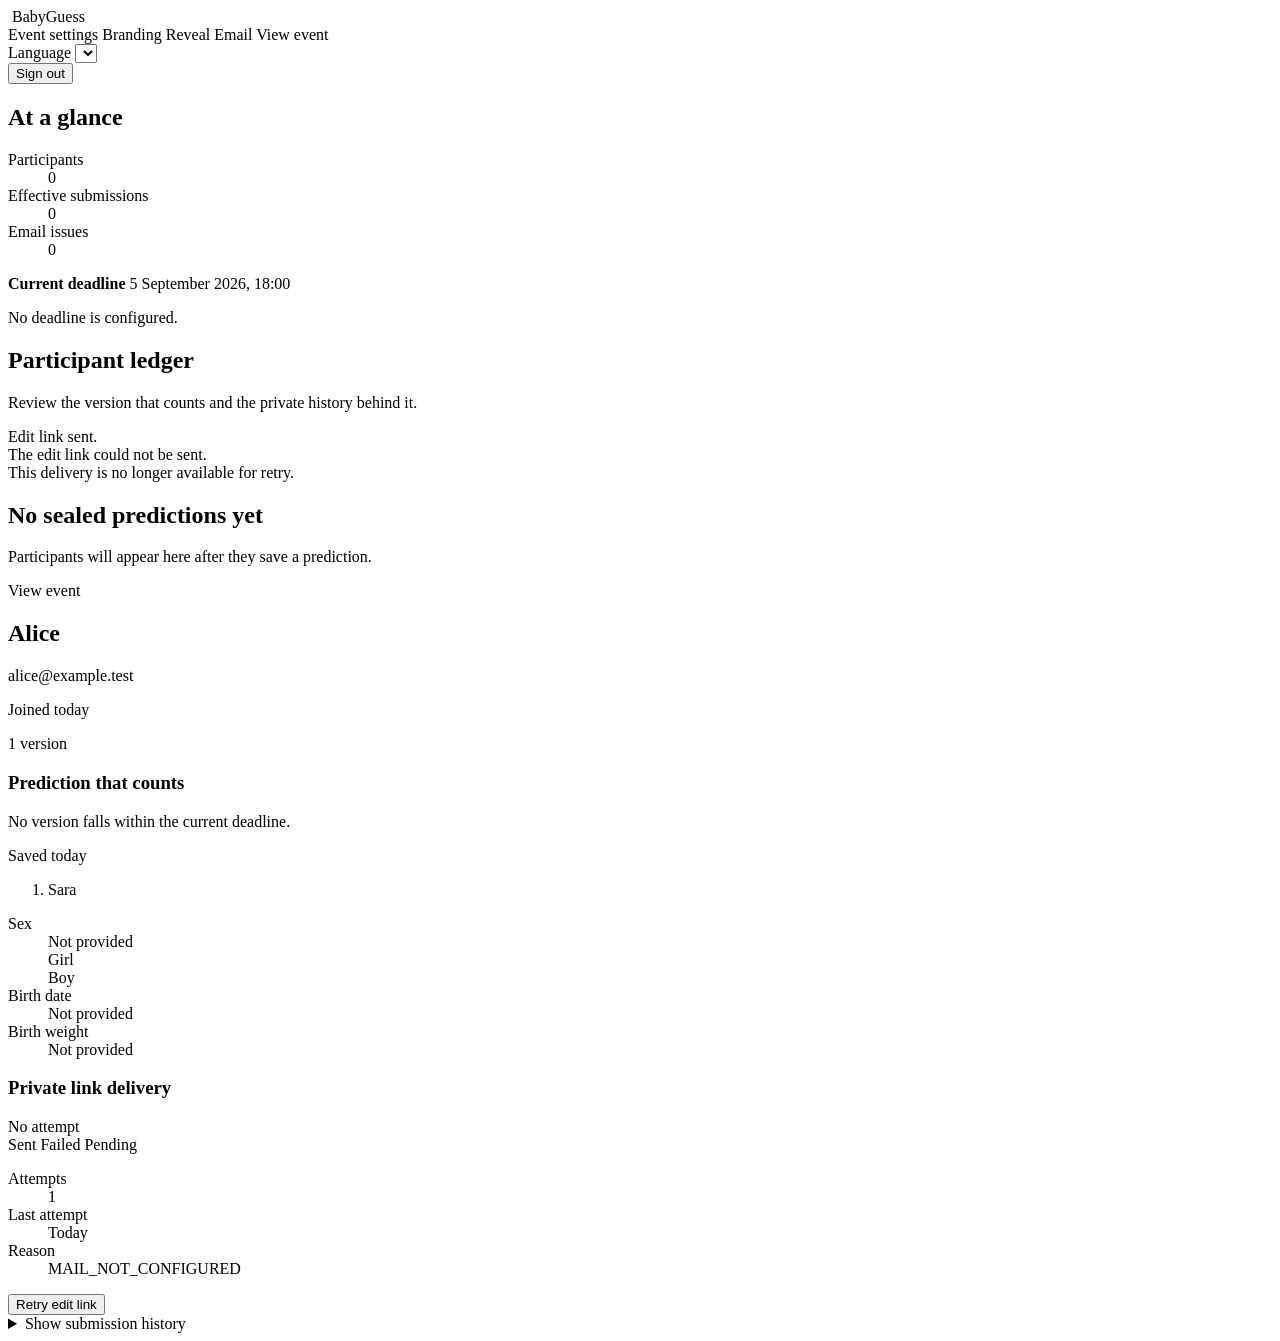
<file: src/main/resources/templates/admin/participants.html>
<!doctype html>
<html lang="en" th:lang="${#locale.language}" xmlns:th="http://www.thymeleaf.org">
<head>
    <meta charset="utf-8">
    <meta name="viewport" content="width=device-width, initial-scale=1">
    <title th:text="#{admin.participants.title}">Participant ledger - BabyGuess</title>
    <link rel="stylesheet" th:href="@{/css/app.css}">
</head>
<body class="admin-page">
<header class="admin-header">
    <a class="wordmark" th:href="@{/}">
        <img class="wordmark-logo" th:if="${branding.logoAvailable}" th:src="@{/branding/logo}" alt="">
        <span class="wordmark-title" th:text="${branding.eventTitle}">BabyGuess</span>
    </a>
    <div class="header-actions">
        <a class="text-link" th:href="@{/admin}" th:text="#{admin.participants.settings}">Event settings</a>
        <a class="text-link" th:href="@{/admin/branding}" th:text="#{admin.branding.navigation}">Branding</a>
        <a class="text-link" th:href="@{/admin/reveal}" th:text="#{admin.reveal.navigation}">Reveal</a>
        <a class="text-link" th:href="@{/admin/email}" th:text="#{admin.email.navigation}">Email</a>
        <a class="text-link" th:href="@{/}" th:text="#{admin.viewEvent}">View event</a>
        <form class="language-picker" method="get" th:action="@{/admin/participants}">
            <label class="visually-hidden" for="language" th:text="#{language.label}">Language</label>
            <select id="language" name="lang" onchange="this.form.submit()">
                <th:block th:replace="~{fragments/language :: options}"></th:block>
            </select>
        </form>
        <form class="inline-form" method="post" th:action="@{/logout}">
            <button class="text-button" type="submit" th:text="#{admin.signOut}">Sign out</button>
        </form>
    </div>
</header>

<main class="admin-layout admin-ledger-layout">
    <aside class="ledger-summary">
        <h2 th:text="#{admin.participants.summary}">At a glance</h2>
        <dl class="ledger-totals">
            <div>
                <dt th:text="#{admin.participants.total}">Participants</dt>
                <dd th:text="${dashboard.participantCount}">0</dd>
            </div>
            <div>
                <dt th:text="#{admin.participants.effective}">Effective submissions</dt>
                <dd th:text="${dashboard.effectiveSubmissionCount}">0</dd>
            </div>
            <div th:classappend="${dashboard.failedDeliveryCount > 0} ? ' total-warning' : ''">
                <dt th:text="#{admin.participants.deliveryIssues}">Email issues</dt>
                <dd th:text="${dashboard.failedDeliveryCount}">0</dd>
            </div>
        </dl>
        <p class="ledger-deadline" th:if="${dashboard.deadline != null}">
            <strong th:text="#{admin.participants.deadline}">Current deadline</strong>
            <span th:text="${dashboard.deadline}">5 September 2026, 18:00</span>
        </p>
        <p class="ledger-deadline" th:unless="${dashboard.deadline != null}"
           th:text="#{admin.participants.deadline.none}">No deadline is configured.</p>
    </aside>

    <article class="event-sheet participant-sheet">
        <header class="sheet-heading">
            <h1 th:text="#{admin.participants.heading}">Participant ledger</h1>
            <p th:text="#{admin.participants.intro}">Review the version that counts and the private history behind it.</p>
        </header>

        <div class="save-message" role="status" th:if="${deliverySent}"
             th:text="#{admin.participants.retry.sent(${deliverySent})}">Edit link sent.</div>
        <div class="delivery-message delivery-message-error" role="alert" th:if="${deliveryFailed}"
             th:text="#{admin.participants.retry.failed(${deliveryFailed})}">The edit link could not be sent.</div>
        <div class="delivery-message delivery-message-error" role="alert" th:if="${deliveryUnavailable}"
             th:text="#{admin.participants.retry.unavailable}">This delivery is no longer available for retry.</div>

        <section class="ledger-empty" th:if="${dashboard.participants.empty}">
            <h2 th:text="#{admin.participants.empty.heading}">No sealed predictions yet</h2>
            <p th:text="#{admin.participants.empty.body}">Participants will appear here after they save a prediction.</p>
            <a class="text-link" th:href="@{/}" th:text="#{admin.viewEvent}">View event</a>
        </section>

        <div class="participant-ledger" th:unless="${dashboard.participants.empty}">
            <section class="participant-record" th:each="participant : ${dashboard.participants}">
                <header class="participant-record-heading">
                    <div>
                        <h2 th:text="${participant.displayName}">Alice</h2>
                        <a class="participant-email" th:href="|mailto:${participant.emailAddress}|"
                           th:text="${participant.emailAddress}">alice@example.test</a>
                        <p th:text="#{admin.participants.joined(${participant.createdAt})}">Joined today</p>
                    </div>
                    <span class="version-count"
                          th:text="#{admin.participants.versionCount(${participant.history.size()})}">1 version</span>
                </header>

                <div class="participant-record-grid">
                    <section class="effective-prediction">
                        <h3 th:text="#{admin.participants.current}">Prediction that counts</h3>
                        <div class="no-effective" th:if="${participant.effectiveSubmission == null}">
                            <p th:text="#{admin.participants.current.none}">No version falls within the current deadline.</p>
                        </div>
                        <div th:if="${participant.effectiveSubmission != null}"
                             th:with="submission=${participant.effectiveSubmission}">
                            <p class="version-time"
                               th:text="#{admin.participants.saved(${submission.submittedAt})}">Saved today</p>
                            <ol class="guess-list">
                                <li th:each="name : ${submission.nameGuesses}" th:text="${name}">Sara</li>
                            </ol>
                            <dl class="prediction-values">
                                <div>
                                    <dt th:text="#{submission.sex}">Sex</dt>
                                    <dd th:if="${submission.predictedSex == null}"
                                        th:text="#{admin.participants.notProvided}">Not provided</dd>
                                    <dd th:if="${submission.predictedSex != null && submission.predictedSex.name() == 'GIRL'}"
                                        th:text="#{submission.sex.girl}">Girl</dd>
                                    <dd th:if="${submission.predictedSex != null && submission.predictedSex.name() == 'BOY'}"
                                        th:text="#{submission.sex.boy}">Boy</dd>
                                </div>
                                <div>
                                    <dt th:text="#{submission.birthDate}">Birth date</dt>
                                    <dd th:text="${submission.predictedBirthDate != null ? submission.predictedBirthDate : #messages.msg('admin.participants.notProvided')}">Not provided</dd>
                                </div>
                                <div>
                                    <dt th:text="#{submission.birthWeight}">Birth weight</dt>
                                    <dd th:text="${submission.predictedBirthWeightGrams != null ? submission.predictedBirthWeightGrams + ' g' : #messages.msg('admin.participants.notProvided')}">Not provided</dd>
                                </div>
                            </dl>
                        </div>
                    </section>

                    <aside class="delivery-panel">
                        <h3 th:text="#{admin.participants.delivery}">Private link delivery</h3>
                        <div th:if="${participant.delivery == null}">
                            <span class="delivery-status status-none" th:text="#{admin.participants.delivery.none}">No attempt</span>
                        </div>
                        <div th:if="${participant.delivery != null}">
                            <span class="delivery-status status-sent" th:if="${participant.delivery.sent}"
                                  th:text="#{admin.participants.delivery.sent}">Sent</span>
                            <span class="delivery-status status-failed" th:if="${participant.delivery.failed}"
                                  th:text="#{admin.participants.delivery.failed}">Failed</span>
                            <span class="delivery-status status-pending" th:if="${participant.delivery.pending}"
                                  th:text="#{admin.participants.delivery.pending}">Pending</span>
                            <dl class="delivery-facts">
                                <div>
                                    <dt th:text="#{admin.participants.delivery.attempts}">Attempts</dt>
                                    <dd th:text="${participant.delivery.attemptCount}">1</dd>
                                </div>
                                <div>
                                    <dt th:text="#{admin.participants.delivery.lastAttempt}">Last attempt</dt>
                                    <dd th:text="${participant.delivery.lastAttemptAt != null ? participant.delivery.lastAttemptAt : #messages.msg('admin.participants.notProvided')}">Today</dd>
                                </div>
                                <div th:if="${participant.delivery.failureCode != null}">
                                    <dt th:text="#{admin.participants.delivery.reason}">Reason</dt>
                                    <dd class="failure-code" th:text="${participant.delivery.failureCode}">MAIL_NOT_CONFIGURED</dd>
                                </div>
                            </dl>
                            <form method="post" th:if="${participant.delivery.retryable}"
                                  th:action="@{/admin/participants/{id}/retry-link(id=${participant.id})}">
                                <button class="retry-button" type="submit"
                                        th:text="#{admin.participants.retry}">Retry edit link</button>
                            </form>
                        </div>
                    </aside>
                </div>

                <details class="submission-history">
                    <summary th:text="#{admin.participants.history(${participant.history.size()})}">Show submission history</summary>
                    <div class="version-list">
                        <article class="history-version" th:each="submission : ${participant.history}"
                                 th:classappend="${submission.effective} ? ' effective-version' : (${submission.afterDeadline} ? ' late-version' : '')">
                            <header>
                                <strong th:text="#{admin.participants.version(${submission.versionNumber})}">Version 1</strong>
                                <span th:text="${submission.submittedAt}">Today</span>
                                <em th:if="${submission.effective}" th:text="#{admin.participants.version.effective}">Counts</em>
                                <em th:if="${!submission.effective && submission.afterDeadline}"
                                    th:text="#{admin.participants.version.afterDeadline}">Outside deadline</em>
                                <em th:if="${!submission.effective && !submission.afterDeadline}"
                                    th:text="#{admin.participants.version.superseded}">Superseded</em>
                            </header>
                            <p class="history-names" th:text="${#strings.listJoin(submission.nameGuesses, ', ')}">Sara, Noah</p>
                            <dl class="history-values">
                                <div>
                                    <dt th:text="#{submission.sex}">Sex</dt>
                                    <dd th:if="${submission.predictedSex == null}"
                                        th:text="#{admin.participants.notProvided}">Not provided</dd>
                                    <dd th:if="${submission.predictedSex != null && submission.predictedSex.name() == 'GIRL'}"
                                        th:text="#{submission.sex.girl}">Girl</dd>
                                    <dd th:if="${submission.predictedSex != null && submission.predictedSex.name() == 'BOY'}"
                                        th:text="#{submission.sex.boy}">Boy</dd>
                                </div>
                                <div>
                                    <dt th:text="#{submission.birthDate}">Birth date</dt>
                                    <dd th:text="${submission.predictedBirthDate != null ? submission.predictedBirthDate : #messages.msg('admin.participants.notProvided')}">2026-11-10</dd>
                                </div>
                                <div>
                                    <dt th:text="#{submission.birthWeight}">Birth weight</dt>
                                    <dd th:text="${submission.predictedBirthWeightGrams != null ? submission.predictedBirthWeightGrams + ' g' : #messages.msg('admin.participants.notProvided')}">3500 g</dd>
                                </div>
                            </dl>
                        </article>
                    </div>
                </details>
            </section>
        </div>
    </article>
</main>
</body>
</html>
</file>
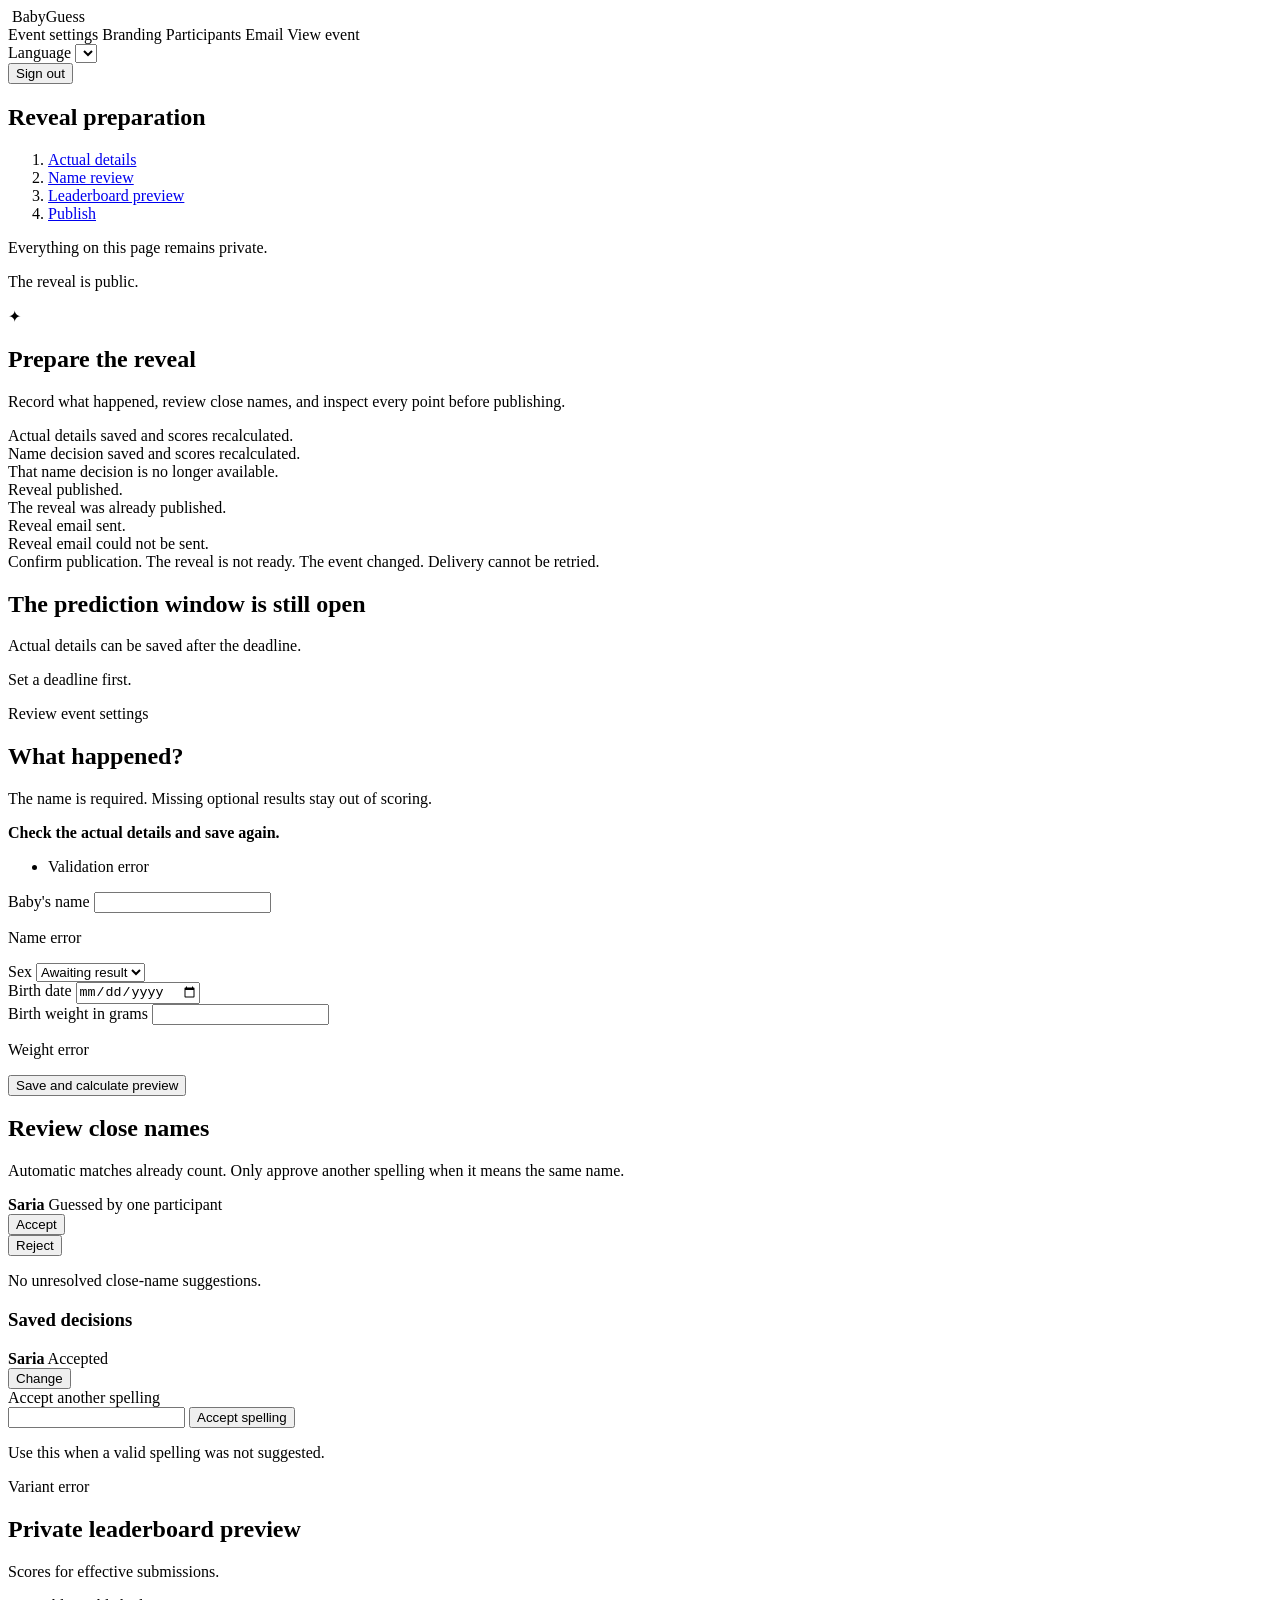
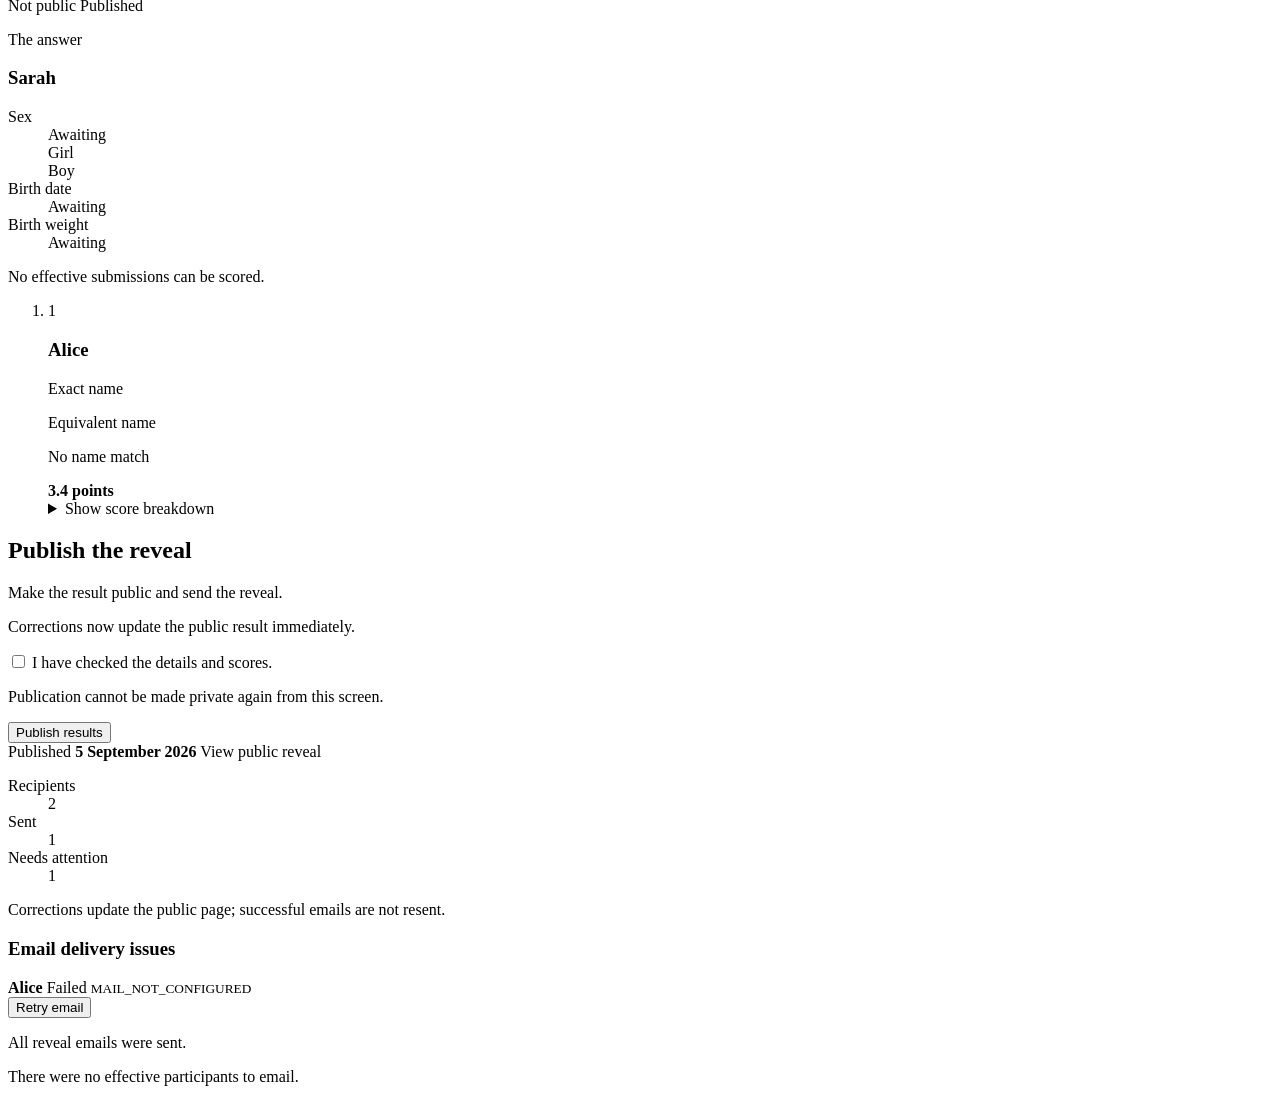
<file: src/main/resources/templates/admin/reveal.html>
<!doctype html>
<html lang="en" th:lang="${#locale.language}" xmlns:th="http://www.thymeleaf.org">
<head>
    <meta charset="utf-8">
    <meta name="viewport" content="width=device-width, initial-scale=1">
    <title th:text="#{admin.reveal.title}">Prepare the reveal - BabyGuess</title>
    <link rel="stylesheet" th:href="@{/css/app.css}">
</head>
<body class="admin-page reveal-admin-page">
<header class="admin-header">
    <a class="wordmark" th:href="@{/}">
        <img class="wordmark-logo" th:if="${branding.logoAvailable}" th:src="@{/branding/logo}" alt="">
        <span class="wordmark-title" th:text="${branding.eventTitle}">BabyGuess</span>
    </a>
    <div class="header-actions">
        <a class="text-link" th:href="@{/admin}" th:text="#{admin.participants.settings}">Event settings</a>
        <a class="text-link" th:href="@{/admin/branding}" th:text="#{admin.branding.navigation}">Branding</a>
        <a class="text-link" th:href="@{/admin/participants}" th:text="#{admin.participants.navigation}">Participants</a>
        <a class="text-link" th:href="@{/admin/email}" th:text="#{admin.email.navigation}">Email</a>
        <a class="text-link" th:href="@{/}" th:text="#{admin.viewEvent}">View event</a>
        <form class="language-picker" method="get" th:action="@{/admin/reveal}">
            <label class="visually-hidden" for="language" th:text="#{language.label}">Language</label>
            <select id="language" name="lang" onchange="this.form.submit()">
                <th:block th:replace="~{fragments/language :: options}"></th:block>
            </select>
        </form>
        <form class="inline-form" method="post" th:action="@{/logout}">
            <button class="text-button" type="submit" th:text="#{admin.signOut}">Sign out</button>
        </form>
    </div>
</header>

<main class="admin-layout reveal-layout">
    <aside class="reveal-progress">
        <h2 th:text="#{admin.reveal.progress}">Reveal preparation</h2>
        <ol>
            <li th:classappend="${reveal.actualDetailsSaved} ? ' step-complete' : ' step-current'">
                <a href="#actual-details" th:text="#{admin.reveal.step.details}">Actual details</a>
            </li>
            <li th:classappend="${reveal.actualDetailsSaved} ? ' step-current' : ''">
                <a href="#name-review" th:text="#{admin.reveal.step.names}">Name review</a>
            </li>
            <li>
                <a href="#leaderboard-preview" th:text="#{admin.reveal.step.preview}">Leaderboard preview</a>
            </li>
            <li th:classappend="${publication.published} ? ' step-complete' : ''">
                <a href="#publish-reveal" th:text="#{admin.reveal.step.publish}">Publish</a>
            </li>
        </ol>
        <p class="private-preview-note" th:unless="${publication.published}" th:text="#{admin.reveal.private}">Everything on this page remains private.</p>
        <p class="private-preview-note published-note" th:if="${publication.published}"
           th:text="#{admin.reveal.public(${publication.publishedAt})}">The reveal is public.</p>
    </aside>

    <article class="event-sheet reveal-sheet">
        <header class="sheet-heading reveal-heading">
            <span class="sealed-preview-mark" aria-hidden="true">✦</span>
            <h1 th:text="#{admin.reveal.heading}">Prepare the reveal</h1>
            <p th:text="#{admin.reveal.intro}">Record what happened, review close names, and inspect every point before publishing.</p>
        </header>

        <div class="save-message" role="status" th:if="${detailsSaved}"
             th:text="#{admin.reveal.details.saved}">Actual details saved and scores recalculated.</div>
        <div class="save-message" role="status" th:if="${decisionSaved}"
             th:text="#{admin.reveal.decision.saved}">Name decision saved and scores recalculated.</div>
        <div class="delivery-message delivery-message-error" role="alert" th:if="${decisionUnavailable}"
             th:text="#{admin.reveal.decision.unavailable}">That name decision is no longer available.</div>
        <div class="save-message" role="status" th:if="${published}"
             th:text="#{admin.reveal.publish.success(${revealEmailsSent}, ${revealEmailsFailed})}">Reveal published.</div>
        <div class="save-message" role="status" th:if="${alreadyPublished}"
             th:text="#{admin.reveal.publish.already}">The reveal was already published.</div>
        <div class="save-message" role="status" th:if="${revealEmailRetried}"
             th:text="#{admin.reveal.delivery.retry.sent}">Reveal email sent.</div>
        <div class="delivery-message delivery-message-error" role="alert" th:if="${revealEmailRetryFailed}"
             th:text="#{admin.reveal.delivery.retry.failed}">Reveal email could not be sent.</div>
        <div class="delivery-message delivery-message-error" role="alert"
             th:if="${publicationConfirmationRequired == true || publicationNotReady == true || publicationStale == true || revealEmailRetryUnavailable == true}">
            <span th:if="${publicationConfirmationRequired}" th:text="#{admin.reveal.publish.confirmationRequired}">Confirm publication.</span>
            <span th:if="${publicationNotReady}" th:text="#{admin.reveal.publish.notReady}">The reveal is not ready.</span>
            <span th:if="${publicationStale}" th:text="#{admin.error.stale}">The event changed.</span>
            <span th:if="${revealEmailRetryUnavailable}" th:text="#{admin.reveal.delivery.retry.unavailable}">Delivery cannot be retried.</span>
        </div>

        <section class="reveal-gate" th:if="${!reveal.eventClosed}">
            <h2 th:text="#{admin.reveal.open.heading}">The prediction window is still open</h2>
            <p th:if="${reveal.deadline != null}"
               th:text="#{admin.reveal.open.body(${reveal.deadline})}">Actual details can be saved after the deadline.</p>
            <p th:unless="${reveal.deadline != null}" th:text="#{admin.reveal.open.noDeadline}">Set a deadline first.</p>
            <a class="text-link" th:href="@{/admin}" th:text="#{admin.reveal.open.action}">Review event settings</a>
        </section>

        <section class="reveal-section" id="actual-details" th:if="${reveal.eventClosed}">
            <header class="reveal-section-heading">
                <h2 th:text="#{admin.reveal.details.heading}">What happened?</h2>
                <p th:text="#{admin.reveal.details.intro}">The name is required. Missing optional results stay out of scoring.</p>
            </header>

            <form class="event-form actual-details-form" method="post" th:action="@{/admin/reveal/details}"
                  th:object="${actualDetailsForm}">
                <input type="hidden" th:field="*{version}">
                <div class="error-summary" role="alert" th:if="${#fields.hasAnyErrors()}">
                    <strong th:text="#{admin.reveal.error.summary}">Check the actual details and save again.</strong>
                    <ul>
                        <li th:each="error : ${#fields.allErrors()}" th:text="${error}">Validation error</li>
                    </ul>
                </div>

                <div class="field field-wide">
                    <label for="actualName" th:text="#{admin.reveal.details.name}">Baby's name</label>
                    <input id="actualName" type="text" maxlength="160" required autocomplete="off"
                           th:field="*{actualName}" th:errorclass="invalid">
                    <p class="field-error" th:errors="*{actualName}">Name error</p>
                </div>
                <div class="actual-detail-grid">
                    <div class="field" th:if="${reveal.sexEnabled}">
                        <label for="actualSex" th:text="#{admin.reveal.details.sex}">Sex</label>
                        <select id="actualSex" th:field="*{actualSex}">
                            <option value="" th:text="#{admin.reveal.details.awaiting}">Awaiting result</option>
                            <option value="GIRL" th:text="#{submission.sex.girl}">Girl</option>
                            <option value="BOY" th:text="#{submission.sex.boy}">Boy</option>
                        </select>
                    </div>
                    <div class="field" th:if="${reveal.birthDateEnabled}">
                        <label for="actualBirthDate" th:text="#{admin.reveal.details.date}">Birth date</label>
                        <input id="actualBirthDate" type="date" th:field="*{actualBirthDate}">
                    </div>
                    <div class="field" th:if="${reveal.birthWeightEnabled}">
                        <label for="actualBirthWeightGrams" th:text="#{admin.reveal.details.weight}">Birth weight in grams</label>
                        <input id="actualBirthWeightGrams" type="number" min="1" step="1" inputmode="numeric"
                               th:field="*{actualBirthWeightGrams}" th:errorclass="invalid">
                        <p class="field-error" th:errors="*{actualBirthWeightGrams}">Weight error</p>
                    </div>
                </div>
                <button class="reveal-save-button" type="submit" th:text="#{admin.reveal.details.action}">Save and calculate preview</button>
            </form>
        </section>

        <section class="reveal-section name-review-section" id="name-review"
                 th:if="${reveal.eventClosed && reveal.actualDetailsSaved}">
            <header class="reveal-section-heading">
                <h2 th:text="#{admin.reveal.names.heading}">Review close names</h2>
                <p th:text="#{admin.reveal.names.intro}">Automatic matches already count. Only approve another spelling when it means the same name.</p>
            </header>

            <div class="candidate-list" th:if="${!reveal.candidates.empty}">
                <article class="name-candidate" th:each="candidate : ${reveal.candidates}">
                    <div>
                        <strong th:text="${candidate.displayName}">Saria</strong>
                        <span th:text="#{admin.reveal.names.guessedBy(${candidate.participantCount})}">Guessed by one participant</span>
                    </div>
                    <div class="candidate-actions">
                        <form method="post" th:action="@{/admin/reveal/candidates}">
                            <input type="hidden" name="variant" th:value="${candidate.displayName}">
                            <input type="hidden" name="decision" value="ACCEPTED">
                            <button type="submit" th:text="#{admin.reveal.names.accept}">Accept</button>
                        </form>
                        <form method="post" th:action="@{/admin/reveal/candidates}">
                            <input type="hidden" name="variant" th:value="${candidate.displayName}">
                            <input type="hidden" name="decision" value="REJECTED">
                            <button class="secondary-button" type="submit" th:text="#{admin.reveal.names.reject}">Reject</button>
                        </form>
                    </div>
                </article>
            </div>
            <p class="review-empty" th:if="${reveal.candidates.empty}"
               th:text="#{admin.reveal.names.empty}">No unresolved close-name suggestions.</p>

            <div class="decision-ledger" th:if="${!reveal.decisions.empty}">
                <h3 th:text="#{admin.reveal.names.decisions}">Saved decisions</h3>
                <div class="decision-row" th:each="nameDecision : ${reveal.decisions}">
                    <div>
                        <strong th:text="${nameDecision.displayName}">Saria</strong>
                        <span class="decision-state" th:classappend="${nameDecision.accepted} ? ' accepted' : ' rejected'"
                              th:text="${nameDecision.accepted} ? #{admin.reveal.names.accepted} : #{admin.reveal.names.rejected}">Accepted</span>
                    </div>
                    <form method="post" th:action="@{/admin/reveal/decisions}">
                        <input type="hidden" name="variant" th:value="${nameDecision.displayName}">
                        <input type="hidden" name="decision" th:value="${nameDecision.accepted ? 'REJECTED' : 'ACCEPTED'}">
                        <button class="text-button" type="submit"
                                th:text="${nameDecision.accepted} ? #{admin.reveal.names.changeReject} : #{admin.reveal.names.changeAccept}">Change</button>
                    </form>
                </div>
            </div>

            <form class="manual-variant-form" method="post" th:action="@{/admin/reveal/variants}"
                  th:object="${variantForm}">
                <div class="field">
                    <label for="variant" th:text="#{admin.reveal.names.manual}">Accept another spelling</label>
                    <div class="inline-field-action">
                        <input id="variant" type="text" maxlength="160" required autocomplete="off"
                               th:field="*{variant}" th:errorclass="invalid">
                        <button type="submit" th:text="#{admin.reveal.names.manual.action}">Accept spelling</button>
                    </div>
                    <p class="field-help" th:text="#{admin.reveal.names.manual.help}">Use this when a valid spelling was not suggested.</p>
                    <p class="field-error" th:errors="*{variant}">Variant error</p>
                </div>
            </form>
        </section>

        <section class="reveal-section preview-section" id="leaderboard-preview"
                 th:if="${reveal.eventClosed && reveal.actualDetailsSaved}">
            <header class="reveal-section-heading preview-heading">
                <div>
                    <h2 th:text="#{admin.reveal.preview.heading}">Private leaderboard preview</h2>
                    <p th:text="#{admin.reveal.preview.intro(${reveal.eligibleParticipantCount})}">Scores for effective submissions.</p>
                </div>
                <span class="private-badge" th:unless="${publication.published}" th:text="#{admin.reveal.preview.badge}">Not public</span>
                <span class="private-badge published-badge" th:if="${publication.published}" th:text="#{admin.reveal.preview.published}">Published</span>
            </header>

            <section class="actual-announcement" aria-labelledby="actual-name-heading">
                <p th:text="#{admin.reveal.preview.announcement}">The answer</p>
                <h3 id="actual-name-heading" th:text="${reveal.actualName}">Sarah</h3>
                <dl>
                    <div th:if="${reveal.sexEnabled}">
                        <dt th:text="#{submission.sex}">Sex</dt>
                        <dd th:if="${reveal.actualSex == null}" th:text="#{admin.reveal.details.awaiting}">Awaiting</dd>
                        <dd th:if="${reveal.actualSex != null && reveal.actualSex.name() == 'GIRL'}" th:text="#{submission.sex.girl}">Girl</dd>
                        <dd th:if="${reveal.actualSex != null && reveal.actualSex.name() == 'BOY'}" th:text="#{submission.sex.boy}">Boy</dd>
                    </div>
                    <div th:if="${reveal.birthDateEnabled}">
                        <dt th:text="#{submission.birthDate}">Birth date</dt>
                        <dd th:text="${reveal.actualBirthDate != null ? reveal.actualBirthDate : #messages.msg('admin.reveal.details.awaiting')}">Awaiting</dd>
                    </div>
                    <div th:if="${reveal.birthWeightEnabled}">
                        <dt th:text="#{submission.birthWeight}">Birth weight</dt>
                        <dd th:text="${reveal.actualBirthWeightGrams != null ? reveal.actualBirthWeightGrams + ' g' : #messages.msg('admin.reveal.details.awaiting')}">Awaiting</dd>
                    </div>
                </dl>
            </section>

            <p class="review-empty" th:if="${reveal.leaderboard.empty}"
               th:text="#{admin.reveal.preview.empty}">No effective submissions can be scored.</p>

            <ol class="preview-leaderboard" th:if="${!reveal.leaderboard.empty}">
                <li th:each="entry : ${reveal.leaderboard}" th:value="${entry.place}"
                    th:classappend="${entry.place == 1} ? ' winner-entry' : ''">
                    <header class="leaderboard-line">
                        <span class="place" th:text="${entry.place}">1</span>
                        <div>
                            <h3 th:text="${entry.displayName}">Alice</h3>
                            <p th:if="${entry.exactName}" th:text="#{admin.reveal.preview.name.exact(${entry.matchedName})}">Exact name</p>
                            <p th:if="${entry.equivalentName}" th:text="#{admin.reveal.preview.name.equivalent(${entry.matchedName})}">Equivalent name</p>
                            <p th:if="${!entry.exactName && !entry.equivalentName}"
                               th:text="#{admin.reveal.preview.name.none}">No name match</p>
                        </div>
                        <strong class="total-score" th:text="#{admin.reveal.preview.points(${entry.totalScore})}">3.4 points</strong>
                    </header>

                    <details class="score-breakdown" th:open="${entry.place == 1}">
                        <summary th:text="#{admin.reveal.preview.breakdown}">Show score breakdown</summary>
                        <dl>
                            <div>
                                <dt th:text="#{admin.scoring.name}">Name</dt>
                                <dd>
                                    <span th:text="${#strings.listJoin(entry.nameGuesses, ', ')}">Sara, Noah</span>
                                    <strong th:text="#{admin.reveal.preview.points(${entry.nameScore})}">1 point</strong>
                                </dd>
                            </div>
                            <div th:if="${reveal.sexEnabled}" th:with="result=${entry.sex}">
                                <dt th:text="#{submission.sex}">Sex</dt>
                                <dd>
                                    <span th:if="${result.awaiting}" th:text="#{admin.reveal.preview.awaiting}">Awaiting actual result</span>
                                    <span th:if="${result.missing}" th:text="#{admin.reveal.preview.missing}">No prediction</span>
                                    <span th:if="${result.exact && result.prediction == 'GIRL'}" th:text="#{submission.sex.girl}">Girl</span>
                                    <span th:if="${result.exact && result.prediction == 'BOY'}" th:text="#{submission.sex.boy}">Boy</span>
                                    <span th:if="${result.wrong && result.prediction == 'GIRL'}" th:text="#{admin.reveal.preview.wrong(${#messages.msg('submission.sex.girl')})}">Girl — incorrect</span>
                                    <span th:if="${result.wrong && result.prediction == 'BOY'}" th:text="#{admin.reveal.preview.wrong(${#messages.msg('submission.sex.boy')})}">Boy — incorrect</span>
                                    <strong th:text="#{admin.reveal.preview.points(${result.score})}">1 point</strong>
                                </dd>
                            </div>
                            <div th:if="${reveal.birthDateEnabled}" th:with="result=${entry.birthDate}">
                                <dt th:text="#{submission.birthDate}">Birth date</dt>
                                <dd>
                                    <span th:if="${result.awaiting}" th:text="#{admin.reveal.preview.awaiting}">Awaiting actual result</span>
                                    <span th:if="${result.missing}" th:text="#{admin.reveal.preview.missing}">No prediction</span>
                                    <span th:if="${result.exact}" th:text="#{admin.reveal.preview.exact(${result.prediction})}">Exact</span>
                                    <span th:if="${result.close}" th:text="#{admin.reveal.preview.date.close(${result.prediction}, ${result.difference}, ${result.percentage})}">Close</span>
                                    <span th:if="${result.wrong}" th:text="#{admin.reveal.preview.date.wrong(${result.prediction}, ${result.difference})}">Incorrect</span>
                                    <strong th:text="#{admin.reveal.preview.points(${result.score})}">1 point</strong>
                                </dd>
                            </div>
                            <div th:if="${reveal.birthWeightEnabled}" th:with="result=${entry.birthWeight}">
                                <dt th:text="#{submission.birthWeight}">Birth weight</dt>
                                <dd>
                                    <span th:if="${result.awaiting}" th:text="#{admin.reveal.preview.awaiting}">Awaiting actual result</span>
                                    <span th:if="${result.missing}" th:text="#{admin.reveal.preview.missing}">No prediction</span>
                                    <span th:if="${result.exact}" th:text="#{admin.reveal.preview.exact(${result.prediction})}">Exact</span>
                                    <span th:if="${result.close}" th:text="#{admin.reveal.preview.weight.close(${result.prediction}, ${result.difference}, ${result.percentage})}">Close</span>
                                    <span th:if="${result.wrong}" th:text="#{admin.reveal.preview.weight.wrong(${result.prediction}, ${result.difference})}">Incorrect</span>
                                    <strong th:text="#{admin.reveal.preview.points(${result.score})}">1 point</strong>
                                </dd>
                            </div>
                        </dl>
                    </details>
                </li>
            </ol>
        </section>

        <section class="reveal-section publish-section" id="publish-reveal"
                 th:if="${reveal.eventClosed && reveal.actualDetailsSaved}">
            <header class="reveal-section-heading">
                <h2 th:text="#{admin.reveal.publish.heading}">Publish the reveal</h2>
                <p th:unless="${publication.published}" th:text="#{admin.reveal.publish.intro}">Make the result public and send the reveal.</p>
                <p th:if="${publication.published}" th:text="#{admin.reveal.publish.liveIntro}">Corrections now update the public result immediately.</p>
            </header>

            <form class="publish-confirmation" method="post" th:action="@{/admin/reveal/publish}"
                  th:unless="${publication.published}">
                <input type="hidden" name="version" th:value="${publication.eventVersion}">
                <label>
                    <input type="checkbox" name="confirmed" value="true" required>
                    <span th:text="#{admin.reveal.publish.confirm}">I have checked the details and scores.</span>
                </label>
                <p th:text="#{admin.reveal.publish.warning}">Publication cannot be made private again from this screen.</p>
                <button class="publish-button" type="submit" th:text="#{admin.reveal.publish.action}">Publish results</button>
            </form>

            <div class="publication-live" th:if="${publication.published}">
                <div class="publication-stamp">
                    <span th:text="#{admin.reveal.publish.status}">Published</span>
                    <strong th:text="${publication.publishedAt}">5 September 2026</strong>
                    <a class="text-link" th:href="@{/results}" th:text="#{admin.reveal.publish.view}">View public reveal</a>
                </div>
                <dl class="reveal-delivery-summary">
                    <div><dt th:text="#{admin.reveal.delivery.total}">Recipients</dt><dd th:text="${publication.deliveryTotal}">2</dd></div>
                    <div><dt th:text="#{admin.reveal.delivery.sent}">Sent</dt><dd th:text="${publication.deliverySent}">1</dd></div>
                    <div><dt th:text="#{admin.reveal.delivery.failed}">Needs attention</dt><dd th:text="${publication.deliveryFailed + publication.deliveryPending}">1</dd></div>
                </dl>
                <p class="publication-correction-note" th:text="#{admin.reveal.publish.corrections}">Corrections update the public page; successful emails are not resent.</p>

                <div class="reveal-delivery-issues" th:if="${!publication.deliveryIssues.empty}">
                    <h3 th:text="#{admin.reveal.delivery.issues}">Email delivery issues</h3>
                    <article th:each="issue : ${publication.deliveryIssues}">
                        <div>
                            <strong th:text="${issue.displayName}">Alice</strong>
                            <span th:text="${issue.failed} ? #{admin.participants.delivery.failed} : #{admin.participants.delivery.pending}">Failed</span>
                            <small th:if="${issue.failureCode != null}" th:text="${issue.failureCode}">MAIL_NOT_CONFIGURED</small>
                        </div>
                        <form method="post" th:action="@{/admin/reveal/deliveries/{id}/retry(id=${issue.deliveryId})}">
                            <button class="secondary-button" type="submit" th:text="#{admin.reveal.delivery.retry}">Retry email</button>
                        </form>
                    </article>
                </div>
                <p class="review-empty" th:if="${publication.deliveryTotal > 0 && publication.deliveryIssues.empty}"
                   th:text="#{admin.reveal.delivery.complete}">All reveal emails were sent.</p>
                <p class="review-empty" th:if="${publication.deliveryTotal == 0}"
                   th:text="#{admin.reveal.delivery.empty}">There were no effective participants to email.</p>
            </div>
        </section>
    </article>
</main>
</body>
</html>
</file>
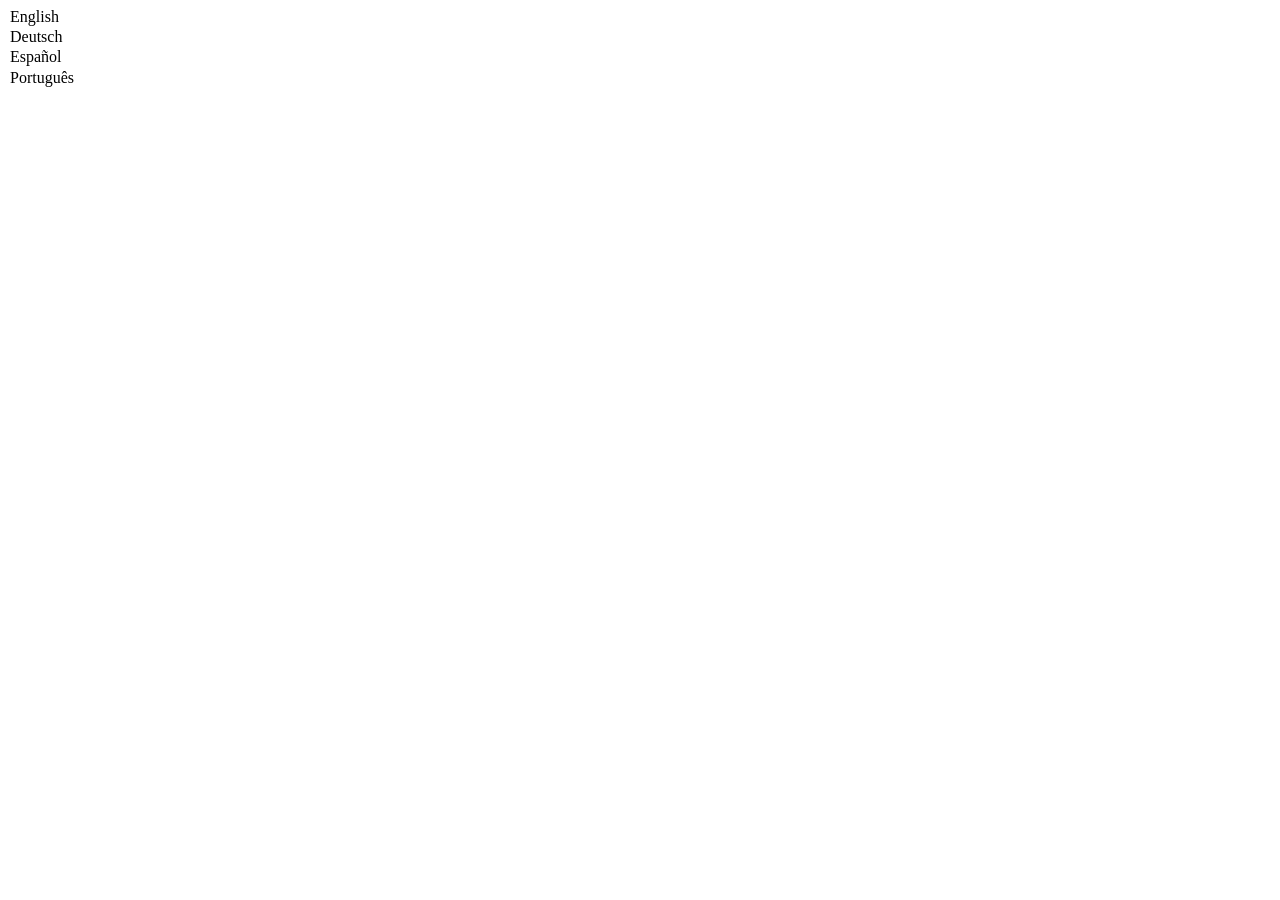
<file: src/main/resources/templates/fragments/language.html>
<!doctype html>
<html xmlns:th="http://www.thymeleaf.org">
<body>
<!-- The options for every language selector. Kept in one place so a new language is added once. -->
<th:block th:fragment="options">
    <option value="en" th:selected="${#locale.language == 'en'}" th:text="#{language.english}">English</option>
    <option value="de" th:selected="${#locale.language == 'de'}" th:text="#{language.german}">Deutsch</option>
    <option value="es" th:selected="${#locale.language == 'es'}" th:text="#{language.spanish}">Español</option>
    <option value="pt" th:selected="${#locale.language == 'pt'}" th:text="#{language.portuguese}">Português</option>
</th:block>
</body>
</html>
</file>
